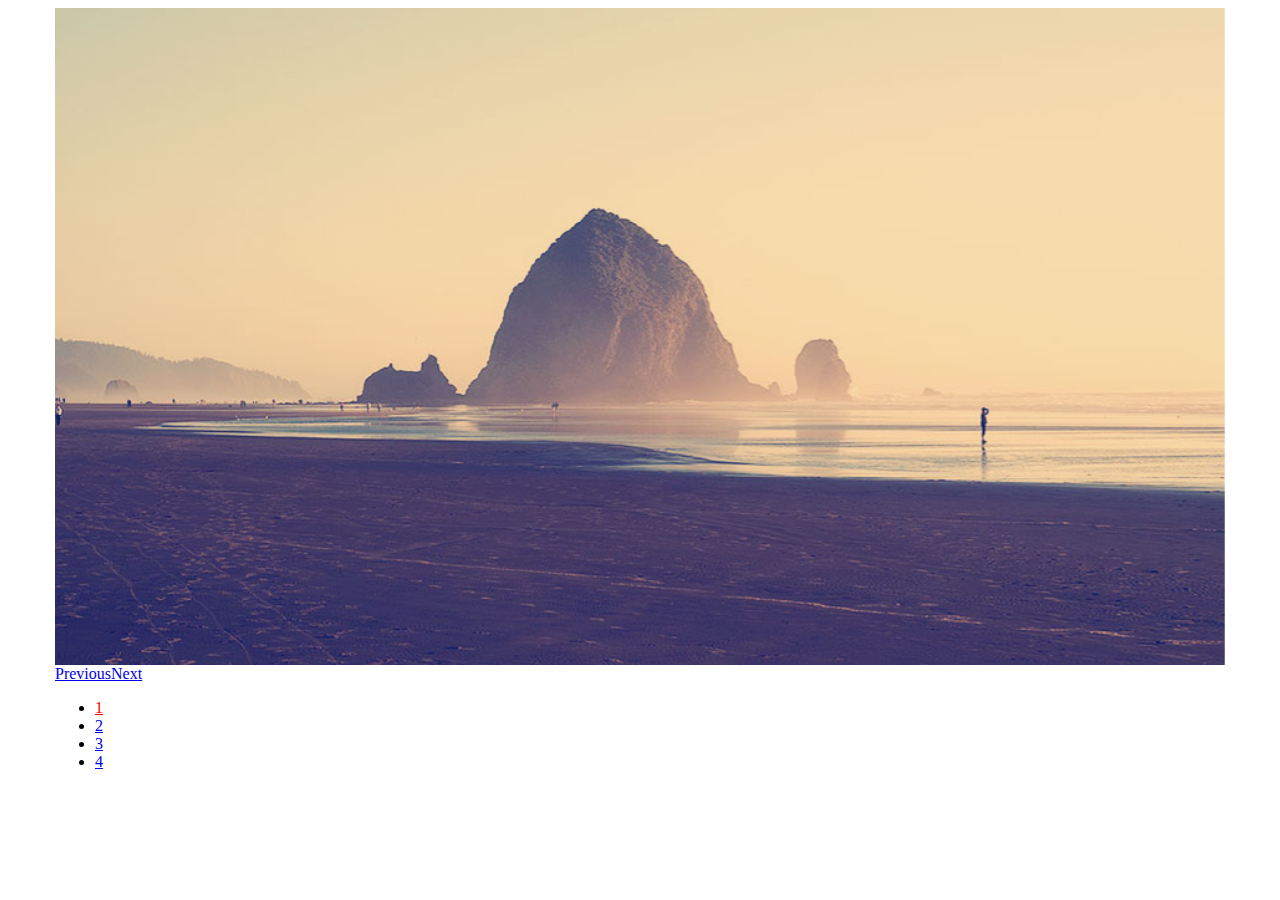
<file: assets/Slides-SlidesJS-3/examples/basic-fade/index.html>
<!doctype html>
<html>
<head>
  <meta charset="utf-8">
  <title>SlidesJS Basic Code Example</title>
  <meta name="description" content="SlidesJS is a simple slideshow plugin for jQuery. Packed with a useful set of features to help novice and advanced developers alike create elegant and user-friendly slideshows.">
  <meta name="author" content="Nathan Searles">

  <!-- SlidesJS Required (if responsive): Sets the page width to the device width. -->
  <meta name="viewport" content="width=device-width">
  <!-- End SlidesJS Required -->

  <!-- SlidesJS Required: These styles are required if you'd like a responsive slideshow -->
  <style>
    /* Prevent the slideshow from flashing on load */
    #slides {
      display: none
    }

    /* Center the slideshow */
    .container {
      margin: 0 auto
    }

    /* Show active item in the pagination */
    .slidesjs-pagination .active {
      color:red;
    }

    /* Media quires for a responsive layout */

    /* For tablets & smart phones */
    @media (max-width: 767px) {
      body {
        padding-left: 10px;
        padding-right: 10px;
      }
      .container {
        width: auto
      }
    }

    /* For smartphones */
    @media (max-width: 480px) {
      .container {
        width: auto
      }
    }

    /* For smaller displays like laptops */
    @media (min-width: 768px) and (max-width: 979px) {
      .container {
        width: 724px
      }
    }

    /* For larger displays */
    @media (min-width: 1200px) {
      .container {
        width: 1170px
      }
    }
  </style>
  <!-- SlidesJS Required: -->
</head>
<body>

  <!-- SlidesJS Required: Start Slides -->
  <!-- The container is used to define the width of the slideshow -->
  <div class="container">
    <div id="slides">
      <img src="img/example-slide-1.jpg" alt="Photo by: Missy S Link: http://www.flickr.com/photos/listenmissy/5087404401/">
      <img src="img/example-slide-2.jpg" alt="Photo by: Daniel Parks Link: http://www.flickr.com/photos/parksdh/5227623068/">
      <img src="img/example-slide-3.jpg" alt="Photo by: Mike Ranweiler Link: http://www.flickr.com/photos/27874907@N04/4833059991/">
      <img src="img/example-slide-4.jpg" alt="Photo by: Stuart SeegerLink: http://www.flickr.com/photos/stuseeger/97577796/">
    </div>
  </div>
  <!-- End SlidesJS Required: Start Slides -->

  <!-- SlidesJS Required: Link to jQuery -->
  <script src="http://code.jquery.com/jquery-1.9.1.min.js"></script>
  <!-- End SlidesJS Required -->

  <!-- SlidesJS Required: Link to jquery.slides.js -->
  <script src="js/jquery.slides.min.js"></script>
  <!-- End SlidesJS Required -->

  <!-- SlidesJS Required: Initialize SlidesJS with a jQuery doc ready -->
  <script>
    $(function() {
      $('#slides').slidesjs({
        width: 940,
        height: 528,
        navigation: {
          effect: "fade"
        },
        pagination: {
          effect: "fade"
        },
        effect: {
          fade: {
            speed: 400
          }
        }
      });
    });
  </script>
  <!-- End SlidesJS Required -->
</body>
</html>
</file>
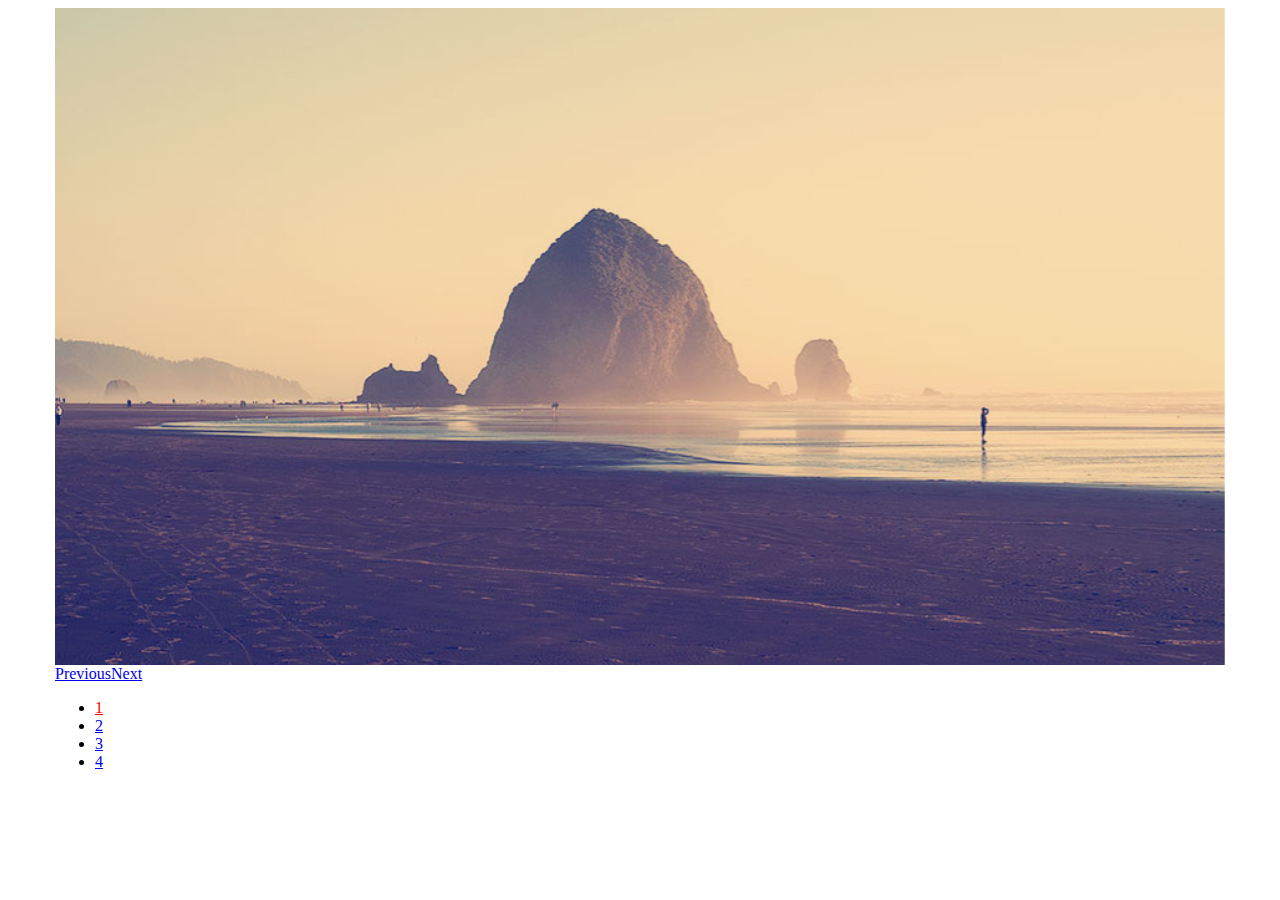
<file: assets/Slides-SlidesJS-3/examples/basic-slide/index.html>
<!doctype html>
<html>
<head>
  <meta charset="utf-8">
  <title>SlidesJS Basic Code Example</title>
  <meta name="description" content="SlidesJS is a simple slideshow plugin for jQuery. Packed with a useful set of features to help novice and advanced developers alike create elegant and user-friendly slideshows.">
  <meta name="author" content="Nathan Searles">

  <!-- SlidesJS Required (if responsive): Sets the page width to the device width. -->
  <meta name="viewport" content="width=device-width">
  <!-- End SlidesJS Required -->

  <!-- SlidesJS Required: These styles are required if you'd like a responsive slideshow -->
  <style>
    /* Prevent the slideshow from flashing on load */
    #slides {
      display: none
    }

    /* Center the slideshow */
    .container {
      margin: 0 auto
    }

    /* Show active item in the pagination */
    .slidesjs-pagination .active {
      color:red;
    }

    /* Media quires for a responsive layout */

    /* For tablets & smart phones */
    @media (max-width: 767px) {
      body {
        padding-left: 10px;
        padding-right: 10px;
      }
      .container {
        width: auto
      }
    }

    /* For smartphones */
    @media (max-width: 480px) {
      .container {
        width: auto
      }
    }

    /* For smaller displays like laptops */
    @media (min-width: 768px) and (max-width: 979px) {
      .container {
        width: 724px
      }
    }

    /* For larger displays */
    @media (min-width: 1200px) {
      .container {
        width: 1170px
      }
    }
  </style>
  <!-- SlidesJS Required: -->
</head>
<body>

  <!-- SlidesJS Required: Start Slides -->
  <!-- The container is used to define the width of the slideshow -->
  <div class="container">
    <div id="slides">
      <img src="img/example-slide-1.jpg" alt="Photo by: Missy S Link: http://www.flickr.com/photos/listenmissy/5087404401/">
      <img src="img/example-slide-2.jpg" alt="Photo by: Daniel Parks Link: http://www.flickr.com/photos/parksdh/5227623068/">
      <img src="img/example-slide-3.jpg" alt="Photo by: Mike Ranweiler Link: http://www.flickr.com/photos/27874907@N04/4833059991/">
      <img src="img/example-slide-4.jpg" alt="Photo by: Stuart SeegerLink: http://www.flickr.com/photos/stuseeger/97577796/">
    </div>
  </div>
  <!-- End SlidesJS Required: Start Slides -->

  <!-- SlidesJS Required: Link to jQuery -->
  <script src="http://code.jquery.com/jquery-1.9.1.min.js"></script>
  <!-- End SlidesJS Required -->

  <!-- SlidesJS Required: Link to jquery.slides.js -->
  <script src="js/jquery.slides.min.js"></script>
  <!-- End SlidesJS Required -->

  <!-- SlidesJS Required: Initialize SlidesJS with a jQuery doc ready -->
  <script>
    $(function() {
      $('#slides').slidesjs({
        width: 940,
        height: 528
      });
    });
  </script>
  <!-- End SlidesJS Required -->
</body>
</html>
</file>
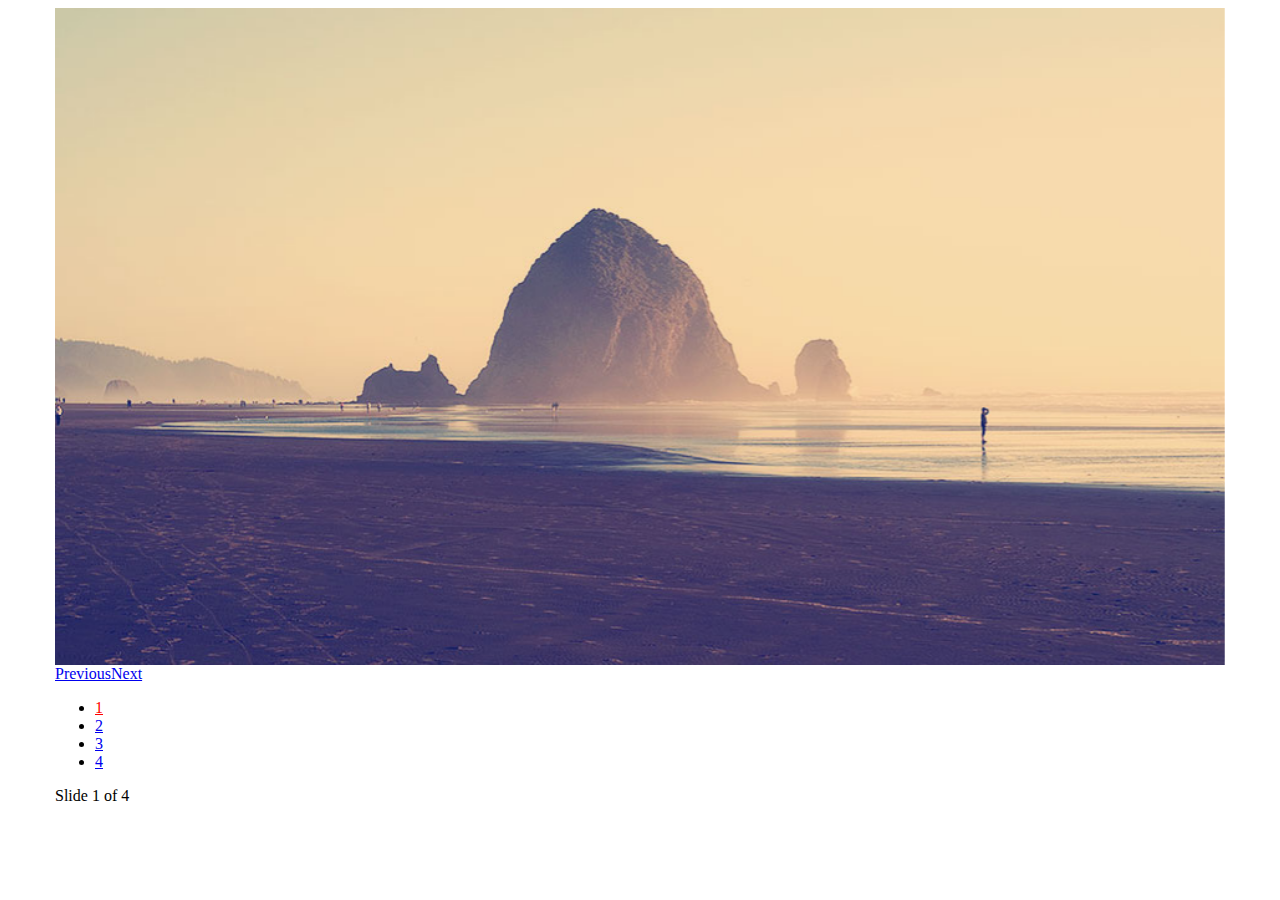
<file: assets/Slides-SlidesJS-3/examples/callbacks/index.html>
<!doctype html>
<html>
<head>
  <meta charset="utf-8">
  <title>SlidesJS Basic Code Example</title>
  <meta name="description" content="SlidesJS is a simple slideshow plugin for jQuery. Packed with a useful set of features to help novice and advanced developers alike create elegant and user-friendly slideshows.">
  <meta name="author" content="Nathan Searles">

  <!-- SlidesJS Required (if responsive): Sets the page width to the device width. -->
  <meta name="viewport" content="width=device-width">
  <!-- End SlidesJS Required -->

  <!-- SlidesJS Required: These styles are required if you'd like a responsive slideshow -->
  <style>
    /* Prevent the slideshow from flashing on load */
    #slides {
      display: none
    }

    /* Center the slideshow */
    .container {
      margin: 0 auto
    }

    /* Show active item in the pagination */
    .slidesjs-pagination .active {
      color:red;
    }

    /* Media quires for a responsive layout */

    /* For tablets & smart phones */
    @media (max-width: 767px) {
      body {
        padding-left: 10px;
        padding-right: 10px;
      }
      .container {
        width: auto
      }
    }

    /* For smartphones */
    @media (max-width: 480px) {
      .container {
        width: auto
      }
    }

    /* For smaller displays like laptops */
    @media (min-width: 768px) and (max-width: 979px) {
      .container {
        width: 724px
      }
    }

    /* For larger displays */
    @media (min-width: 1200px) {
      .container {
        width: 1170px
      }
    }
  </style>
  <!-- SlidesJS Required: -->
</head>
<body>

  <!-- SlidesJS Required: Start Slides -->
  <!-- The container is used to define the width of the slideshow -->
  <div class="container">
    <div id="slides">
      <img src="img/example-slide-1.jpg" alt="Photo by: Missy S Link: http://www.flickr.com/photos/listenmissy/5087404401/">
      <img src="img/example-slide-2.jpg" alt="Photo by: Daniel Parks Link: http://www.flickr.com/photos/parksdh/5227623068/">
      <img src="img/example-slide-3.jpg" alt="Photo by: Mike Ranweiler Link: http://www.flickr.com/photos/27874907@N04/4833059991/">
      <img src="img/example-slide-4.jpg" alt="Photo by: Stuart SeegerLink: http://www.flickr.com/photos/stuseeger/97577796/">
    </div>
    <div id="slidesjs-log">Slide <span class="slidesjs-slide-number">1</span> of 4</div>
  </div>
  <!-- End SlidesJS Required: Start Slides -->

  <!-- SlidesJS Required: Link to jQuery -->
  <script src="http://code.jquery.com/jquery-1.9.1.min.js"></script>
  <!-- End SlidesJS Required -->

  <!-- SlidesJS Required: Link to jquery.slides.js -->
  <script src="js/jquery.slides.min.js"></script>
  <!-- End SlidesJS Required -->

  <!-- SlidesJS Required: Initialize SlidesJS with a jQuery doc ready -->
  <script>
    $(function() {
      $('#slides').slidesjs({
        width: 940,
        height: 528,
        callback: {
          loaded: function(number) {
            // Use your browser console to view log
            console.log('SlidesJS: Loaded with slide #' + number);

            // Show start slide in log
            $('#slidesjs-log .slidesjs-slide-number').text(number);
          },
          start: function(number) {
            // Use your browser console to view log
            console.log('SlidesJS: Start Animation on slide #' + number);
          },
          complete: function(number) {
            // Use your browser console to view log
            console.log('SlidesJS: Animation Complete. Current slide is #' + number);

            // Change slide number on animation complete
            $('#slidesjs-log .slidesjs-slide-number').text(number);
          }
        }
      });
    });
  </script>
  <!-- End SlidesJS Required -->
</body>
</html>
</file>
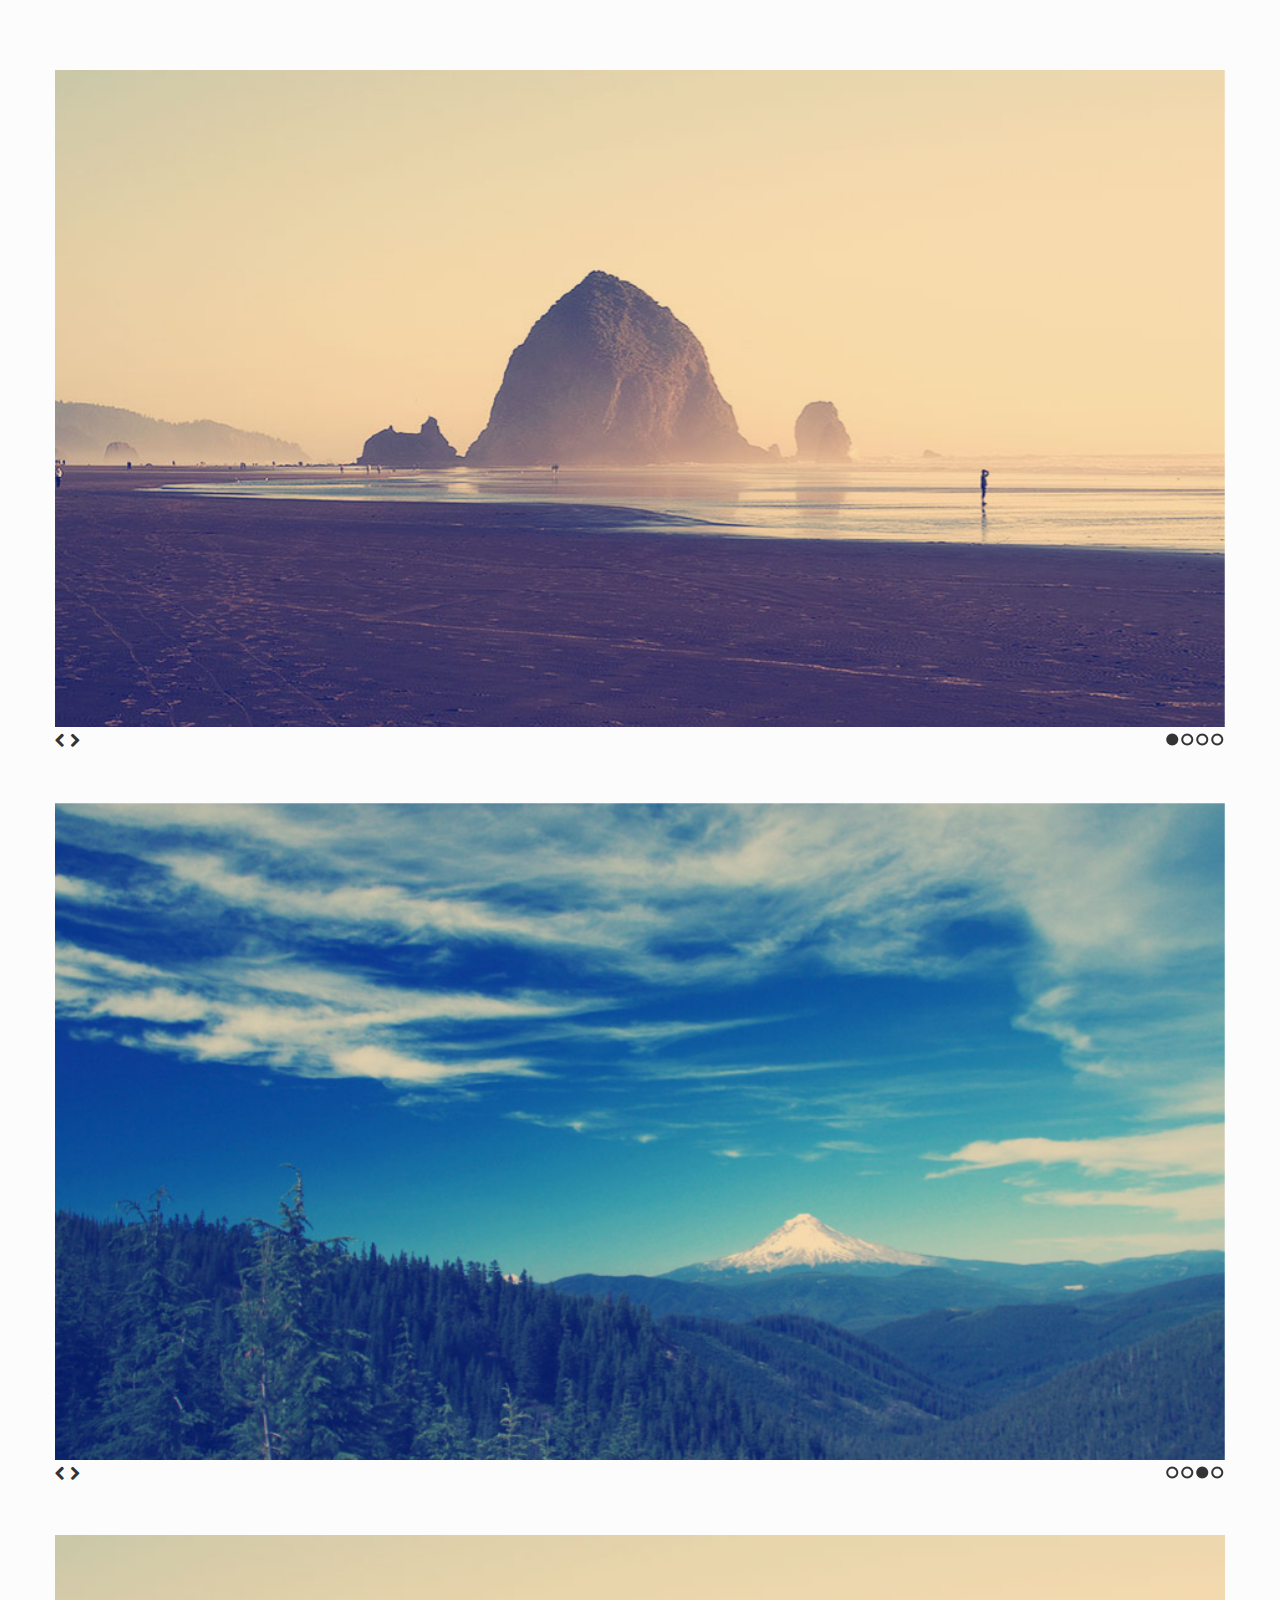
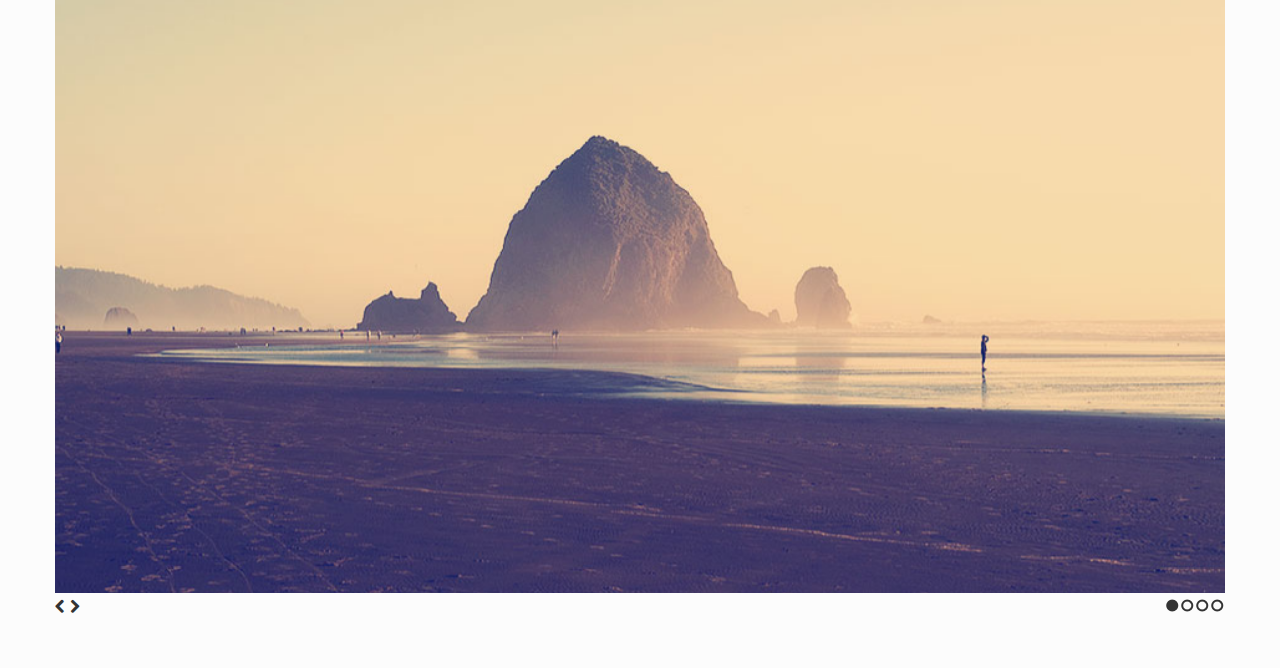
<file: assets/Slides-SlidesJS-3/examples/multiple/index.html>
<!doctype html>
<html>
<head>
  <meta charset="utf-8">
  <title>SlidesJS Standard Code Example</title>
  <meta name="description" content="SlidesJS is a simple slideshow plugin for jQuery. Packed with a useful set of features to help novice and advanced developers alike create elegant and user-friendly slideshows.">
  <meta name="author" content="Nathan Searles">

  <!-- SlidesJS Required (if responsive): Sets the page width to the device width. -->
  <meta name="viewport" content="width=device-width">
  <!-- End SlidesJS Required -->

  <!-- CSS for slidesjs.com example -->
  <link rel="stylesheet" href="css/example.css">
  <link rel="stylesheet" href="css/font-awesome.min.css">
  <!-- End CSS for slidesjs.com example -->

  <!-- SlidesJS Optional: If you'd like to use this design -->
  <style>
    body {
      -webkit-font-smoothing: antialiased;
      font: normal 15px/1.5 "Helvetica Neue", Helvetica, Arial, sans-serif;
      color: #232525;
      padding-top:70px;
    }

    #slides,
    #slides2,
    #slides3 {
      display: none;
      margin-bottom:50px;
    }

    .slidesjs-navigation {
      margin-top:3px;
    }

    .slidesjs-previous {
      margin-right: 5px;
      float: left;
    }

    .slidesjs-next {
      margin-right: 5px;
      float: left;
    }

    .slidesjs-pagination {
      margin: 6px 0 0;
      float: right;
      list-style: none;
    }

    .slidesjs-pagination li {
      float: left;
      margin: 0 1px;
    }

    .slidesjs-pagination li a {
      display: block;
      width: 13px;
      height: 0;
      padding-top: 13px;
      background-image: url(img/pagination.png);
      background-position: 0 0;
      float: left;
      overflow: hidden;
    }

    .slidesjs-pagination li a.active,
    .slidesjs-pagination li a:hover.active {
      background-position: 0 -13px
    }

    .slidesjs-pagination li a:hover {
      background-position: 0 -26px
    }

    a:link,
    a:visited {
      color: #333
    }

    a:hover,
    a:active {
      color: #9e2020
    }

    .navbar {
      overflow: hidden
    }
  </style>
  <!-- End SlidesJS Optional-->

  <!-- SlidesJS Required: These styles are required if you'd like a responsive slideshow -->
  <style>
    #slides {
      display: none
    }

    .container {
      margin: 0 auto
    }

    /* For tablets & smart phones */
    @media (max-width: 767px) {
      body {
        padding-left: 20px;
        padding-right: 20px;
      }
      .container {
        width: auto
      }
    }

    /* For smartphones */
    @media (max-width: 480px) {
      .container {
        width: auto
      }
    }

    /* For smaller displays like laptops */
    @media (min-width: 768px) and (max-width: 979px) {
      .container {
        width: 724px
      }
    }

    /* For larger displays */
    @media (min-width: 1200px) {
      .container {
        width: 1170px
      }
    }
  </style>
  <!-- SlidesJS Required: -->
</head>
<body>
  <!-- SlidesJS Required: Start Slides -->
  <!-- The container is used to define the width of the slideshow -->
  <div class="container">
    <div id="slides">
      <img src="img/example-slide-1.jpg" alt="Photo by: Missy S Link: http://www.flickr.com/photos/listenmissy/5087404401/">
      <img src="img/example-slide-2.jpg" alt="Photo by: Daniel Parks Link: http://www.flickr.com/photos/parksdh/5227623068/">
      <img src="img/example-slide-3.jpg" alt="Photo by: Mike Ranweiler Link: http://www.flickr.com/photos/27874907@N04/4833059991/">
      <img src="img/example-slide-4.jpg" alt="Photo by: Stuart SeegerLink: http://www.flickr.com/photos/stuseeger/97577796/">
      <a href="#" class="slidesjs-previous slidesjs-navigation"><i class="icon-chevron-left"></i></a>
      <a href="#" class="slidesjs-next slidesjs-navigation"><i class="icon-chevron-right"></i></a>
    </div>

    <div id="slides2">
      <img src="img/example-slide-1.jpg" alt="Photo by: Missy S Link: http://www.flickr.com/photos/listenmissy/5087404401/">
      <img src="img/example-slide-2.jpg" alt="Photo by: Daniel Parks Link: http://www.flickr.com/photos/parksdh/5227623068/">
      <img src="img/example-slide-3.jpg" alt="Photo by: Mike Ranweiler Link: http://www.flickr.com/photos/27874907@N04/4833059991/">
      <img src="img/example-slide-4.jpg" alt="Photo by: Stuart SeegerLink: http://www.flickr.com/photos/stuseeger/97577796/">
      <a href="#" class="slidesjs-previous slidesjs-navigation"><i class="icon-chevron-left"></i></a>
      <a href="#" class="slidesjs-next slidesjs-navigation"><i class="icon-chevron-right"></i></a>
    </div>

    <div id="slides3">
      <img src="img/example-slide-1.jpg" alt="Photo by: Missy S Link: http://www.flickr.com/photos/listenmissy/5087404401/">
      <img src="img/example-slide-2.jpg" alt="Photo by: Daniel Parks Link: http://www.flickr.com/photos/parksdh/5227623068/">
      <img src="img/example-slide-3.jpg" alt="Photo by: Mike Ranweiler Link: http://www.flickr.com/photos/27874907@N04/4833059991/">
      <img src="img/example-slide-4.jpg" alt="Photo by: Stuart SeegerLink: http://www.flickr.com/photos/stuseeger/97577796/">
      <a href="#" class="slidesjs-previous slidesjs-navigation"><i class="icon-chevron-left"></i></a>
      <a href="#" class="slidesjs-next slidesjs-navigation"><i class="icon-chevron-right"></i></a>
    </div>
  </div>
  <!-- End SlidesJS Required: Start Slides -->

  <!-- SlidesJS Required: Link to jQuery -->
  <script src="http://code.jquery.com/jquery-1.9.1.min.js"></script>
  <!-- End SlidesJS Required -->

  <!-- SlidesJS Required: Link to jquery.slides.js -->
  <script src="js/jquery.slides.min.js"></script>
  <!-- End SlidesJS Required -->

  <!-- SlidesJS Required: Initialize SlidesJS with a jQuery doc ready -->
  <script>
    $(function() {
      $('#slides').slidesjs({
        width: 940,
        height: 528,
        navigation: false
      });

      /*
        To have multiple slideshows on the same page
        they just need to have separate IDs
      */
      $('#slides2').slidesjs({
        width: 940,
        height: 528,
        navigation: false,
        start: 3,
        play: {
          auto: true
        }
      });

      $('#slides3').slidesjs({
        width: 940,
        height: 528,
        navigation: false
      });
    });
  </script>
  <!-- End SlidesJS Required -->
</body>
</html>
</file>
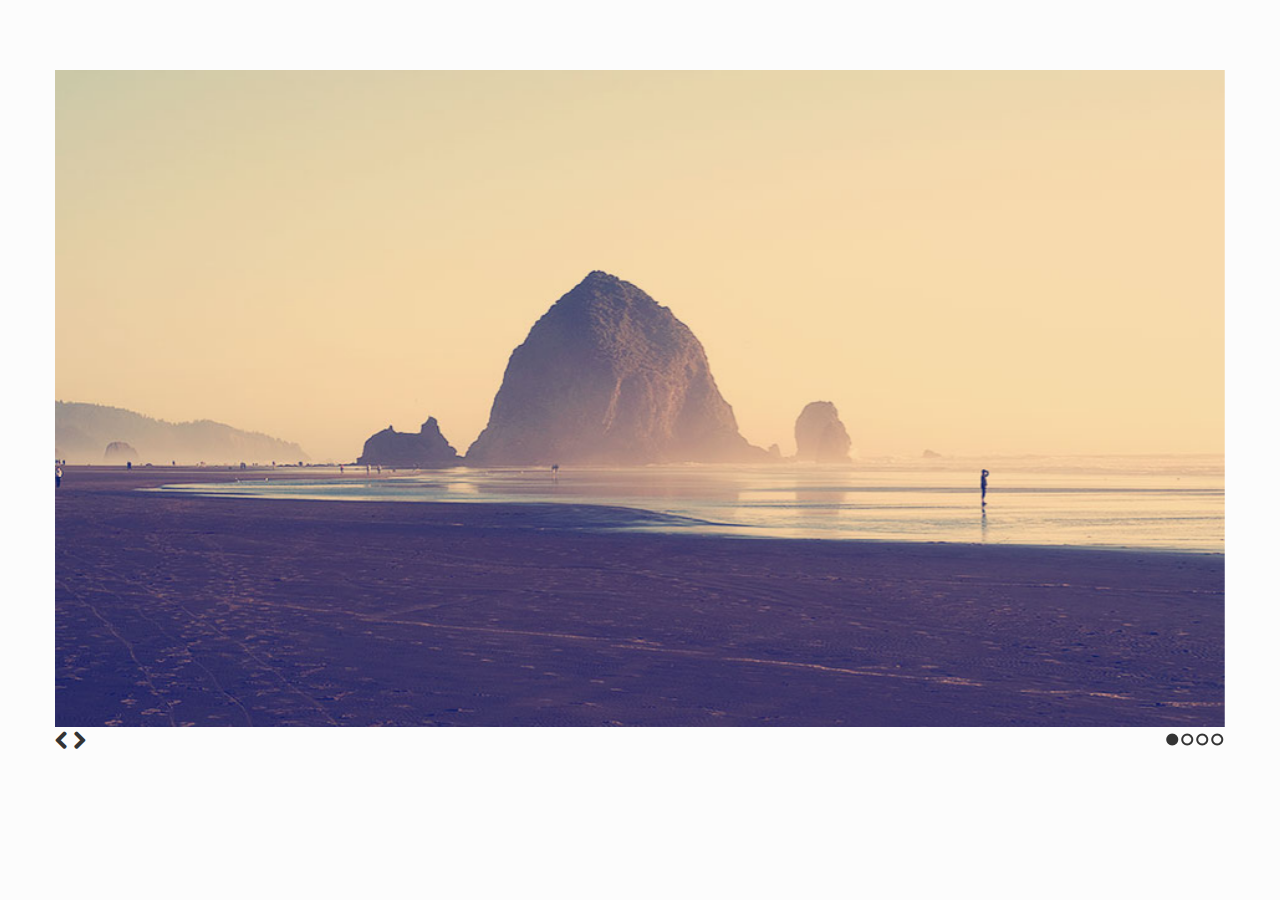
<file: assets/Slides-SlidesJS-3/examples/standard/index.html>
<!doctype html>
<html>
<head>
  <meta charset="utf-8">
  <title>SlidesJS Standard Code Example</title>
  <meta name="description" content="SlidesJS is a simple slideshow plugin for jQuery. Packed with a useful set of features to help novice and advanced developers alike create elegant and user-friendly slideshows.">
  <meta name="author" content="Nathan Searles">

  <!-- SlidesJS Required (if responsive): Sets the page width to the device width. -->
  <meta name="viewport" content="width=device-width">
  <!-- End SlidesJS Required -->

  <!-- CSS for slidesjs.com example -->
  <link rel="stylesheet" href="css/example.css">
  <link rel="stylesheet" href="css/font-awesome.min.css">
  <!-- End CSS for slidesjs.com example -->

  <!-- SlidesJS Optional: If you'd like to use this design -->
  <style>
    body {
      -webkit-font-smoothing: antialiased;
      font: normal 15px/1.5 "Helvetica Neue", Helvetica, Arial, sans-serif;
      color: #232525;
      padding-top:70px;
    }

    #slides {
      display: none
    }

    #slides .slidesjs-navigation {
      margin-top:3px;
    }

    #slides .slidesjs-previous {
      margin-right: 5px;
      float: left;
    }

    #slides .slidesjs-next {
      margin-right: 5px;
      float: left;
    }

    .slidesjs-pagination {
      margin: 6px 0 0;
      float: right;
      list-style: none;
    }

    .slidesjs-pagination li {
      float: left;
      margin: 0 1px;
    }

    .slidesjs-pagination li a {
      display: block;
      width: 13px;
      height: 0;
      padding-top: 13px;
      background-image: url(img/pagination.png);
      background-position: 0 0;
      float: left;
      overflow: hidden;
    }

    .slidesjs-pagination li a.active,
    .slidesjs-pagination li a:hover.active {
      background-position: 0 -13px
    }

    .slidesjs-pagination li a:hover {
      background-position: 0 -26px
    }

    #slides a:link,
    #slides a:visited {
      color: #333
    }

    #slides a:hover,
    #slides a:active {
      color: #9e2020
    }

    .navbar {
      overflow: hidden
    }
  </style>
  <!-- End SlidesJS Optional-->

  <!-- SlidesJS Required: These styles are required if you'd like a responsive slideshow -->
  <style>
    #slides {
      display: none
    }

    .container {
      margin: 0 auto
    }

    /* For tablets & smart phones */
    @media (max-width: 767px) {
      body {
        padding-left: 20px;
        padding-right: 20px;
      }
      .container {
        width: auto
      }
    }

    /* For smartphones */
    @media (max-width: 480px) {
      .container {
        width: auto
      }
    }

    /* For smaller displays like laptops */
    @media (min-width: 768px) and (max-width: 979px) {
      .container {
        width: 724px
      }
    }

    /* For larger displays */
    @media (min-width: 1200px) {
      .container {
        width: 1170px
      }
    }
  </style>
  <!-- SlidesJS Required: -->
</head>
<body>

  <!-- SlidesJS Required: Start Slides -->
  <!-- The container is used to define the width of the slideshow -->
  <div class="container">
    <div id="slides">
      <img src="img/example-slide-1.jpg" alt="Photo by: Missy S Link: http://www.flickr.com/photos/listenmissy/5087404401/">
      <img src="img/example-slide-2.jpg" alt="Photo by: Daniel Parks Link: http://www.flickr.com/photos/parksdh/5227623068/">
      <img src="img/example-slide-3.jpg" alt="Photo by: Mike Ranweiler Link: http://www.flickr.com/photos/27874907@N04/4833059991/">
      <img src="img/example-slide-4.jpg" alt="Photo by: Stuart SeegerLink: http://www.flickr.com/photos/stuseeger/97577796/">
      <a href="#" class="slidesjs-previous slidesjs-navigation"><i class="icon-chevron-left icon-large"></i></a>
      <a href="#" class="slidesjs-next slidesjs-navigation"><i class="icon-chevron-right icon-large"></i></a>
    </div>
  </div>
  <!-- End SlidesJS Required: Start Slides -->

  <!-- SlidesJS Required: Link to jQuery -->
  <script src="http://code.jquery.com/jquery-1.9.1.min.js"></script>
  <!-- End SlidesJS Required -->

  <!-- SlidesJS Required: Link to jquery.slides.js -->
  <script src="js/jquery.slides.min.js"></script>
  <!-- End SlidesJS Required -->

  <!-- SlidesJS Required: Initialize SlidesJS with a jQuery doc ready -->
  <script>
    $(function() {
      $('#slides').slidesjs({
        width: 940,
        height: 528,
        navigation: false
      });
    });
  </script>
  <!-- End SlidesJS Required -->
</body>
</html>
</file>
<file: assets/Slides-SlidesJS-3/examples/multiple/css/example.css>
/*!
 * Bootstrap v2.2.2
 *
 * Copyright 2012 Twitter, Inc
 * Licensed under the Apache License v2.0
 * http://www.apache.org/licenses/LICENSE-2.0
 *
 * Designed and built with all the love in the world @twitter by @mdo and @fat.
 */
.clearfix {
  *zoom: 1;
}
.clearfix:before,
.clearfix:after {
  display: table;
  content: "";
  line-height: 0;
}
.clearfix:after {
  clear: both;
}
.hide-text {
  font: 0/0 a;
  color: transparent;
  text-shadow: none;
  background-color: transparent;
  border: 0;
}
.input-block-level {
  display: block;
  width: 100%;
  min-height: 30px;
  -webkit-box-sizing: border-box;
  -moz-box-sizing: border-box;
  box-sizing: border-box;
}
article,
aside,
details,
figcaption,
figure,
footer,
header,
hgroup,
nav,
section {
  display: block;
}
audio,
canvas,
video {
  display: inline-block;
  *display: inline;
  *zoom: 1;
}
audio:not([controls]) {
  display: none;
}
html {
  font-size: 100%;
  -webkit-text-size-adjust: 100%;
  -ms-text-size-adjust: 100%;
}
a:focus {
  outline: thin dotted #333;
  outline: 5px auto -webkit-focus-ring-color;
  outline-offset: -2px;
}
a:hover,
a:active {
  outline: 0;
}
sub,
sup {
  position: relative;
  font-size: 75%;
  line-height: 0;
  vertical-align: baseline;
}
sup {
  top: -0.5em;
}
sub {
  bottom: -0.25em;
}
img {
  /* Responsive images (ensure images don't scale beyond their parents) */

  max-width: 100%;
  /* Part 1: Set a maxium relative to the parent */

  width: auto\9;
  /* IE7-8 need help adjusting responsive images */

  height: auto;
  /* Part 2: Scale the height according to the width, otherwise you get stretching */

  vertical-align: middle;
  border: 0;
  -ms-interpolation-mode: bicubic;
}
#map_canvas img,
.google-maps img {
  max-width: none;
}
button,
input,
select,
textarea {
  margin: 0;
  font-size: 100%;
  vertical-align: middle;
}
button,
input {
  *overflow: visible;
  line-height: normal;
}
button::-moz-focus-inner,
input::-moz-focus-inner {
  padding: 0;
  border: 0;
}
button,
html input[type="button"],
input[type="reset"],
input[type="submit"] {
  -webkit-appearance: button;
  cursor: pointer;
}
label,
select,
button,
input[type="button"],
input[type="reset"],
input[type="submit"],
input[type="radio"],
input[type="checkbox"] {
  cursor: pointer;
}
input[type="search"] {
  -webkit-box-sizing: content-box;
  -moz-box-sizing: content-box;
  box-sizing: content-box;
  -webkit-appearance: textfield;
}
input[type="search"]::-webkit-search-decoration,
input[type="search"]::-webkit-search-cancel-button {
  -webkit-appearance: none;
}
textarea {
  overflow: auto;
  vertical-align: top;
}
@media print {
  * {
    text-shadow: none !important;
    color: #000 !important;
    background: transparent !important;
    box-shadow: none !important;
  }
  a,
  a:visited {
    text-decoration: underline;
  }
  a[href]:after {
    content: " (" attr(href) ")";
  }
  abbr[title]:after {
    content: " (" attr(title) ")";
  }
  .ir a:after,
  a[href^="javascript:"]:after,
  a[href^="#"]:after {
    content: "";
  }
  pre,
  blockquote {
    border: 1px solid #999;
    page-break-inside: avoid;
  }
  thead {
    display: table-header-group;
  }
  tr,
  img {
    page-break-inside: avoid;
  }
  img {
    max-width: 100% !important;
  }
  @page  {
    margin: 0.5cm;
  }
  p,
  h2,
  h3 {
    orphans: 3;
    widows: 3;
  }
  h2,
  h3 {
    page-break-after: avoid;
  }
}
body {
  margin: 0;
  font-family: "Helvetica Neue", Helvetica, Arial, sans-serif;
  font-size: 14px;
  line-height: 20px;
  color: #333333;
  background-color: #ffffff;
}
/*a {
  color: #0088cc;
  text-decoration: none;
}
a:hover {
  color: #005580;
  text-decoration: underline;
}*/
.img-rounded {
  -webkit-border-radius: 6px;
  -moz-border-radius: 6px;
  border-radius: 6px;
}
.img-polaroid {
  padding: 4px;
  background-color: #fff;
  border: 1px solid #ccc;
  border: 1px solid rgba(0, 0, 0, 0.2);
  -webkit-box-shadow: 0 1px 3px rgba(0, 0, 0, 0.1);
  -moz-box-shadow: 0 1px 3px rgba(0, 0, 0, 0.1);
  box-shadow: 0 1px 3px rgba(0, 0, 0, 0.1);
}
.img-circle {
  -webkit-border-radius: 500px;
  -moz-border-radius: 500px;
  border-radius: 500px;
}
.row {
  margin-left: -20px;
  *zoom: 1;
}
.row:before,
.row:after {
  display: table;
  content: "";
  line-height: 0;
}
.row:after {
  clear: both;
}
[class*="span"] {
  float: left;
  min-height: 1px;
  margin-left: 20px;
}
.container,
.navbar-static-top .container,
.navbar-fixed-top .container,
.navbar-fixed-bottom .container {
  width: 940px;
}
.span12 {
  width: 940px;
}
.span11 {
  width: 860px;
}
.span10 {
  width: 780px;
}
.span9 {
  width: 700px;
}
.span8 {
  width: 620px;
}
.span7 {
  width: 540px;
}
.span6 {
  width: 460px;
}
.span5 {
  width: 380px;
}
.span4 {
  width: 300px;
}
.span3 {
  width: 220px;
}
.span2 {
  width: 140px;
}
.span1 {
  width: 60px;
}
.offset12 {
  margin-left: 980px;
}
.offset11 {
  margin-left: 900px;
}
.offset10 {
  margin-left: 820px;
}
.offset9 {
  margin-left: 740px;
}
.offset8 {
  margin-left: 660px;
}
.offset7 {
  margin-left: 580px;
}
.offset6 {
  margin-left: 500px;
}
.offset5 {
  margin-left: 420px;
}
.offset4 {
  margin-left: 340px;
}
.offset3 {
  margin-left: 260px;
}
.offset2 {
  margin-left: 180px;
}
.offset1 {
  margin-left: 100px;
}
.row-fluid {
  width: 100%;
  *zoom: 1;
}
.row-fluid:before,
.row-fluid:after {
  display: table;
  content: "";
  line-height: 0;
}
.row-fluid:after {
  clear: both;
}
.row-fluid [class*="span"] {
  display: block;
  width: 100%;
  min-height: 30px;
  -webkit-box-sizing: border-box;
  -moz-box-sizing: border-box;
  box-sizing: border-box;
  float: left;
  margin-left: 2.127659574468085%;
  *margin-left: 2.074468085106383%;
}
.row-fluid [class*="span"]:first-child {
  margin-left: 0;
}
.row-fluid .controls-row [class*="span"] + [class*="span"] {
  margin-left: 2.127659574468085%;
}
.row-fluid .span12 {
  width: 100%;
  *width: 99.94680851063829%;
}
.row-fluid .span11 {
  width: 91.48936170212765%;
  *width: 91.43617021276594%;
}
.row-fluid .span10 {
  width: 82.97872340425532%;
  *width: 82.92553191489361%;
}
.row-fluid .span9 {
  width: 74.46808510638297%;
  *width: 74.41489361702126%;
}
.row-fluid .span8 {
  width: 65.95744680851064%;
  *width: 65.90425531914893%;
}
.row-fluid .span7 {
  width: 57.44680851063829%;
  *width: 57.39361702127659%;
}
.row-fluid .span6 {
  width: 48.93617021276595%;
  *width: 48.88297872340425%;
}
.row-fluid .span5 {
  width: 40.42553191489362%;
  *width: 40.37234042553192%;
}
.row-fluid .span4 {
  width: 31.914893617021278%;
  *width: 31.861702127659576%;
}
.row-fluid .span3 {
  width: 23.404255319148934%;
  *width: 23.351063829787233%;
}
.row-fluid .span2 {
  width: 14.893617021276595%;
  *width: 14.840425531914894%;
}
.row-fluid .span1 {
  width: 6.382978723404255%;
  *width: 6.329787234042553%;
}
.row-fluid .offset12 {
  margin-left: 104.25531914893617%;
  *margin-left: 104.14893617021275%;
}
.row-fluid .offset12:first-child {
  margin-left: 102.12765957446808%;
  *margin-left: 102.02127659574467%;
}
.row-fluid .offset11 {
  margin-left: 95.74468085106382%;
  *margin-left: 95.6382978723404%;
}
.row-fluid .offset11:first-child {
  margin-left: 93.61702127659574%;
  *margin-left: 93.51063829787232%;
}
.row-fluid .offset10 {
  margin-left: 87.23404255319149%;
  *margin-left: 87.12765957446807%;
}
.row-fluid .offset10:first-child {
  margin-left: 85.1063829787234%;
  *margin-left: 84.99999999999999%;
}
.row-fluid .offset9 {
  margin-left: 78.72340425531914%;
  *margin-left: 78.61702127659572%;
}
.row-fluid .offset9:first-child {
  margin-left: 76.59574468085106%;
  *margin-left: 76.48936170212764%;
}
.row-fluid .offset8 {
  margin-left: 70.2127659574468%;
  *margin-left: 70.10638297872339%;
}
.row-fluid .offset8:first-child {
  margin-left: 68.08510638297872%;
  *margin-left: 67.9787234042553%;
}
.row-fluid .offset7 {
  margin-left: 61.70212765957446%;
  *margin-left: 61.59574468085106%;
}
.row-fluid .offset7:first-child {
  margin-left: 59.574468085106375%;
  *margin-left: 59.46808510638297%;
}
.row-fluid .offset6 {
  margin-left: 53.191489361702125%;
  *margin-left: 53.085106382978715%;
}
.row-fluid .offset6:first-child {
  margin-left: 51.063829787234035%;
  *margin-left: 50.95744680851063%;
}
.row-fluid .offset5 {
  margin-left: 44.68085106382979%;
  *margin-left: 44.57446808510638%;
}
.row-fluid .offset5:first-child {
  margin-left: 42.5531914893617%;
  *margin-left: 42.4468085106383%;
}
.row-fluid .offset4 {
  margin-left: 36.170212765957444%;
  *margin-left: 36.06382978723405%;
}
.row-fluid .offset4:first-child {
  margin-left: 34.04255319148936%;
  *margin-left: 33.93617021276596%;
}
.row-fluid .offset3 {
  margin-left: 27.659574468085104%;
  *margin-left: 27.5531914893617%;
}
.row-fluid .offset3:first-child {
  margin-left: 25.53191489361702%;
  *margin-left: 25.425531914893618%;
}
.row-fluid .offset2 {
  margin-left: 19.148936170212764%;
  *margin-left: 19.04255319148936%;
}
.row-fluid .offset2:first-child {
  margin-left: 17.02127659574468%;
  *margin-left: 16.914893617021278%;
}
.row-fluid .offset1 {
  margin-left: 10.638297872340425%;
  *margin-left: 10.53191489361702%;
}
.row-fluid .offset1:first-child {
  margin-left: 8.51063829787234%;
  *margin-left: 8.404255319148938%;
}
[class*="span"].hide,
.row-fluid [class*="span"].hide {
  display: none;
}
[class*="span"].pull-right,
.row-fluid [class*="span"].pull-right {
  float: right;
}
.container {
  margin-right: auto;
  margin-left: auto;
  *zoom: 1;
}
.container:before,
.container:after {
  display: table;
  content: "";
  line-height: 0;
}
.container:after {
  clear: both;
}
.container-fluid {
  padding-right: 20px;
  padding-left: 20px;
  *zoom: 1;
}
.container-fluid:before,
.container-fluid:after {
  display: table;
  content: "";
  line-height: 0;
}
.container-fluid:after {
  clear: both;
}
.btn {
  display: inline-block;
  *display: inline;
  /* IE7 inline-block hack */

  *zoom: 1;
  padding: 4px 12px;
  margin-bottom: 0;
  font-size: 14px;
  line-height: 20px;
  text-align: center;
  vertical-align: middle;
  cursor: pointer;
  color: #333333;
  text-shadow: 0 1px 1px rgba(255, 255, 255, 0.75);
  background-color: #f5f5f5;
  background-image: -moz-linear-gradient(top, #ffffff, #e6e6e6);
  background-image: -webkit-gradient(linear, 0 0, 0 100%, from(#ffffff), to(#e6e6e6));
  background-image: -webkit-linear-gradient(top, #ffffff, #e6e6e6);
  background-image: -o-linear-gradient(top, #ffffff, #e6e6e6);
  background-image: linear-gradient(to bottom, #ffffff, #e6e6e6);
  background-repeat: repeat-x;
  filter: progid:DXImageTransform.Microsoft.gradient(startColorstr='#ffffffff', endColorstr='#ffe6e6e6', GradientType=0);
  border-color: #e6e6e6 #e6e6e6 #bfbfbf;
  border-color: rgba(0, 0, 0, 0.1) rgba(0, 0, 0, 0.1) rgba(0, 0, 0, 0.25);
  *background-color: #e6e6e6;
  /* Darken IE7 buttons by default so they stand out more given they won't have borders */

  filter: progid:DXImageTransform.Microsoft.gradient(enabled = false);
  border: 1px solid #bbbbbb;
  *border: 0;
  border-bottom-color: #a2a2a2;
  -webkit-border-radius: 4px;
  -moz-border-radius: 4px;
  border-radius: 4px;
  *margin-left: .3em;
  -webkit-box-shadow: inset 0 1px 0 rgba(255,255,255,.2), 0 1px 2px rgba(0,0,0,.05);
  -moz-box-shadow: inset 0 1px 0 rgba(255,255,255,.2), 0 1px 2px rgba(0,0,0,.05);
  box-shadow: inset 0 1px 0 rgba(255,255,255,.2), 0 1px 2px rgba(0,0,0,.05);
}
.btn:hover,
.btn:active,
.btn.active,
.btn.disabled,
.btn[disabled] {
  color: #333333;
  background-color: #e6e6e6;
  *background-color: #d9d9d9;
}
.btn:active,
.btn.active {
  background-color: #cccccc \9;
}
.btn:first-child {
  *margin-left: 0;
}
.btn:hover {
  color: #333333;
  text-decoration: none;
  background-position: 0 -15px;
  -webkit-transition: background-position 0.1s linear;
  -moz-transition: background-position 0.1s linear;
  -o-transition: background-position 0.1s linear;
  transition: background-position 0.1s linear;
}
.btn:focus {
  outline: thin dotted #333;
  outline: 5px auto -webkit-focus-ring-color;
  outline-offset: -2px;
}
.btn.active,
.btn:active {
  background-image: none;
  outline: 0;
  -webkit-box-shadow: inset 0 2px 4px rgba(0,0,0,.15), 0 1px 2px rgba(0,0,0,.05);
  -moz-box-shadow: inset 0 2px 4px rgba(0,0,0,.15), 0 1px 2px rgba(0,0,0,.05);
  box-shadow: inset 0 2px 4px rgba(0,0,0,.15), 0 1px 2px rgba(0,0,0,.05);
}
.btn.disabled,
.btn[disabled] {
  cursor: default;
  background-image: none;
  opacity: 0.65;
  filter: alpha(opacity=65);
  -webkit-box-shadow: none;
  -moz-box-shadow: none;
  box-shadow: none;
}
.btn-large {
  padding: 11px 19px;
  font-size: 17.5px;
  -webkit-border-radius: 6px;
  -moz-border-radius: 6px;
  border-radius: 6px;
}
.btn-large [class^="icon-"],
.btn-large [class*=" icon-"] {
  margin-top: 4px;
}
.btn-small {
  padding: 2px 10px;
  font-size: 11.9px;
  -webkit-border-radius: 3px;
  -moz-border-radius: 3px;
  border-radius: 3px;
}
.btn-small [class^="icon-"],
.btn-small [class*=" icon-"] {
  margin-top: 0;
}
.btn-mini [class^="icon-"],
.btn-mini [class*=" icon-"] {
  margin-top: -1px;
}
.btn-mini {
  padding: 0 6px;
  font-size: 10.5px;
  -webkit-border-radius: 3px;
  -moz-border-radius: 3px;
  border-radius: 3px;
}
.btn-block {
  display: block;
  width: 100%;
  padding-left: 0;
  padding-right: 0;
  -webkit-box-sizing: border-box;
  -moz-box-sizing: border-box;
  box-sizing: border-box;
}
.btn-block + .btn-block {
  margin-top: 5px;
}
input[type="submit"].btn-block,
input[type="reset"].btn-block,
input[type="button"].btn-block {
  width: 100%;
}
.btn-primary.active,
.btn-warning.active,
.btn-danger.active,
.btn-success.active,
.btn-info.active,
.btn-inverse.active {
  color: rgba(255, 255, 255, 0.75);
}
.btn {
  border-color: #c5c5c5;
  border-color: rgba(0, 0, 0, 0.15) rgba(0, 0, 0, 0.15) rgba(0, 0, 0, 0.25);
}
.btn-primary {
  color: #ffffff;
  text-shadow: 0 -1px 0 rgba(0, 0, 0, 0.25);
  background-color: #006dcc;
  background-image: -moz-linear-gradient(top, #0088cc, #0044cc);
  background-image: -webkit-gradient(linear, 0 0, 0 100%, from(#0088cc), to(#0044cc));
  background-image: -webkit-linear-gradient(top, #0088cc, #0044cc);
  background-image: -o-linear-gradient(top, #0088cc, #0044cc);
  background-image: linear-gradient(to bottom, #0088cc, #0044cc);
  background-repeat: repeat-x;
  filter: progid:DXImageTransform.Microsoft.gradient(startColorstr='#ff0088cc', endColorstr='#ff0044cc', GradientType=0);
  border-color: #0044cc #0044cc #002a80;
  border-color: rgba(0, 0, 0, 0.1) rgba(0, 0, 0, 0.1) rgba(0, 0, 0, 0.25);
  *background-color: #0044cc;
  /* Darken IE7 buttons by default so they stand out more given they won't have borders */

  filter: progid:DXImageTransform.Microsoft.gradient(enabled = false);
}
.btn-primary:hover,
.btn-primary:active,
.btn-primary.active,
.btn-primary.disabled,
.btn-primary[disabled] {
  color: #ffffff;
  background-color: #0044cc;
  *background-color: #003bb3;
}
.btn-primary:active,
.btn-primary.active {
  background-color: #003399 \9;
}
.btn-warning {
  color: #ffffff;
  text-shadow: 0 -1px 0 rgba(0, 0, 0, 0.25);
  background-color: #faa732;
  background-image: -moz-linear-gradient(top, #fbb450, #f89406);
  background-image: -webkit-gradient(linear, 0 0, 0 100%, from(#fbb450), to(#f89406));
  background-image: -webkit-linear-gradient(top, #fbb450, #f89406);
  background-image: -o-linear-gradient(top, #fbb450, #f89406);
  background-image: linear-gradient(to bottom, #fbb450, #f89406);
  background-repeat: repeat-x;
  filter: progid:DXImageTransform.Microsoft.gradient(startColorstr='#fffbb450', endColorstr='#fff89406', GradientType=0);
  border-color: #f89406 #f89406 #ad6704;
  border-color: rgba(0, 0, 0, 0.1) rgba(0, 0, 0, 0.1) rgba(0, 0, 0, 0.25);
  *background-color: #f89406;
  /* Darken IE7 buttons by default so they stand out more given they won't have borders */

  filter: progid:DXImageTransform.Microsoft.gradient(enabled = false);
}
.btn-warning:hover,
.btn-warning:active,
.btn-warning.active,
.btn-warning.disabled,
.btn-warning[disabled] {
  color: #ffffff;
  background-color: #f89406;
  *background-color: #df8505;
}
.btn-warning:active,
.btn-warning.active {
  background-color: #c67605 \9;
}
.btn-danger {
  color: #ffffff;
  text-shadow: 0 -1px 0 rgba(0, 0, 0, 0.25);
  background-color: #da4f49;
  background-image: -moz-linear-gradient(top, #ee5f5b, #bd362f);
  background-image: -webkit-gradient(linear, 0 0, 0 100%, from(#ee5f5b), to(#bd362f));
  background-image: -webkit-linear-gradient(top, #ee5f5b, #bd362f);
  background-image: -o-linear-gradient(top, #ee5f5b, #bd362f);
  background-image: linear-gradient(to bottom, #ee5f5b, #bd362f);
  background-repeat: repeat-x;
  filter: progid:DXImageTransform.Microsoft.gradient(startColorstr='#ffee5f5b', endColorstr='#ffbd362f', GradientType=0);
  border-color: #bd362f #bd362f #802420;
  border-color: rgba(0, 0, 0, 0.1) rgba(0, 0, 0, 0.1) rgba(0, 0, 0, 0.25);
  *background-color: #bd362f;
  /* Darken IE7 buttons by default so they stand out more given they won't have borders */

  filter: progid:DXImageTransform.Microsoft.gradient(enabled = false);
}
.btn-danger:hover,
.btn-danger:active,
.btn-danger.active,
.btn-danger.disabled,
.btn-danger[disabled] {
  color: #ffffff;
  background-color: #bd362f;
  *background-color: #a9302a;
}
.btn-danger:active,
.btn-danger.active {
  background-color: #942a25 \9;
}
.btn-success {
  color: #ffffff;
  text-shadow: 0 -1px 0 rgba(0, 0, 0, 0.25);
  background-color: #5bb75b;
  background-image: -moz-linear-gradient(top, #62c462, #51a351);
  background-image: -webkit-gradient(linear, 0 0, 0 100%, from(#62c462), to(#51a351));
  background-image: -webkit-linear-gradient(top, #62c462, #51a351);
  background-image: -o-linear-gradient(top, #62c462, #51a351);
  background-image: linear-gradient(to bottom, #62c462, #51a351);
  background-repeat: repeat-x;
  filter: progid:DXImageTransform.Microsoft.gradient(startColorstr='#ff62c462', endColorstr='#ff51a351', GradientType=0);
  border-color: #51a351 #51a351 #387038;
  border-color: rgba(0, 0, 0, 0.1) rgba(0, 0, 0, 0.1) rgba(0, 0, 0, 0.25);
  *background-color: #51a351;
  /* Darken IE7 buttons by default so they stand out more given they won't have borders */

  filter: progid:DXImageTransform.Microsoft.gradient(enabled = false);
}
.btn-success:hover,
.btn-success:active,
.btn-success.active,
.btn-success.disabled,
.btn-success[disabled] {
  color: #ffffff;
  background-color: #51a351;
  *background-color: #499249;
}
.btn-success:active,
.btn-success.active {
  background-color: #408140 \9;
}
.btn-info {
  color: #ffffff;
  text-shadow: 0 -1px 0 rgba(0, 0, 0, 0.25);
  background-color: #49afcd;
  background-image: -moz-linear-gradient(top, #5bc0de, #2f96b4);
  background-image: -webkit-gradient(linear, 0 0, 0 100%, from(#5bc0de), to(#2f96b4));
  background-image: -webkit-linear-gradient(top, #5bc0de, #2f96b4);
  background-image: -o-linear-gradient(top, #5bc0de, #2f96b4);
  background-image: linear-gradient(to bottom, #5bc0de, #2f96b4);
  background-repeat: repeat-x;
  filter: progid:DXImageTransform.Microsoft.gradient(startColorstr='#ff5bc0de', endColorstr='#ff2f96b4', GradientType=0);
  border-color: #2f96b4 #2f96b4 #1f6377;
  border-color: rgba(0, 0, 0, 0.1) rgba(0, 0, 0, 0.1) rgba(0, 0, 0, 0.25);
  *background-color: #2f96b4;
  /* Darken IE7 buttons by default so they stand out more given they won't have borders */

  filter: progid:DXImageTransform.Microsoft.gradient(enabled = false);
}
.btn-info:hover,
.btn-info:active,
.btn-info.active,
.btn-info.disabled,
.btn-info[disabled] {
  color: #ffffff;
  background-color: #2f96b4;
  *background-color: #2a85a0;
}
.btn-info:active,
.btn-info.active {
  background-color: #24748c \9;
}
.btn-inverse {
  color: #ffffff;
  text-shadow: 0 -1px 0 rgba(0, 0, 0, 0.25);
  background-color: #363636;
  background-image: -moz-linear-gradient(top, #444444, #222222);
  background-image: -webkit-gradient(linear, 0 0, 0 100%, from(#444444), to(#222222));
  background-image: -webkit-linear-gradient(top, #444444, #222222);
  background-image: -o-linear-gradient(top, #444444, #222222);
  background-image: linear-gradient(to bottom, #444444, #222222);
  background-repeat: repeat-x;
  filter: progid:DXImageTransform.Microsoft.gradient(startColorstr='#ff444444', endColorstr='#ff222222', GradientType=0);
  border-color: #222222 #222222 #000000;
  border-color: rgba(0, 0, 0, 0.1) rgba(0, 0, 0, 0.1) rgba(0, 0, 0, 0.25);
  *background-color: #222222;
  /* Darken IE7 buttons by default so they stand out more given they won't have borders */

  filter: progid:DXImageTransform.Microsoft.gradient(enabled = false);
}
.btn-inverse:hover,
.btn-inverse:active,
.btn-inverse.active,
.btn-inverse.disabled,
.btn-inverse[disabled] {
  color: #ffffff;
  background-color: #222222;
  *background-color: #151515;
}
.btn-inverse:active,
.btn-inverse.active {
  background-color: #080808 \9;
}
button.btn,
input[type="submit"].btn {
  *padding-top: 3px;
  *padding-bottom: 3px;
}
button.btn::-moz-focus-inner,
input[type="submit"].btn::-moz-focus-inner {
  padding: 0;
  border: 0;
}
button.btn.btn-large,
input[type="submit"].btn.btn-large {
  *padding-top: 7px;
  *padding-bottom: 7px;
}
button.btn.btn-small,
input[type="submit"].btn.btn-small {
  *padding-top: 3px;
  *padding-bottom: 3px;
}
button.btn.btn-mini,
input[type="submit"].btn.btn-mini {
  *padding-top: 1px;
  *padding-bottom: 1px;
}
.btn-link,
.btn-link:active,
.btn-link[disabled] {
  background-color: transparent;
  background-image: none;
  -webkit-box-shadow: none;
  -moz-box-shadow: none;
  box-shadow: none;
}
.btn-link {
  border-color: transparent;
  cursor: pointer;
  color: #0088cc;
  -webkit-border-radius: 0;
  -moz-border-radius: 0;
  border-radius: 0;
}
.btn-link:hover {
  color: #005580;
  text-decoration: underline;
  background-color: transparent;
}
.btn-link[disabled]:hover {
  color: #333333;
  text-decoration: none;
}
.btn-group {
  position: relative;
  display: inline-block;
  *display: inline;
  /* IE7 inline-block hack */

  *zoom: 1;
  font-size: 0;
  vertical-align: middle;
  white-space: nowrap;
  *margin-left: .3em;
}
.btn-group:first-child {
  *margin-left: 0;
}
.btn-group + .btn-group {
  margin-left: 5px;
}
.btn-toolbar {
  font-size: 0;
  margin-top: 10px;
  margin-bottom: 10px;
}
.btn-toolbar > .btn + .btn,
.btn-toolbar > .btn-group + .btn,
.btn-toolbar > .btn + .btn-group {
  margin-left: 5px;
}
.btn-group > .btn {
  position: relative;
  -webkit-border-radius: 0;
  -moz-border-radius: 0;
  border-radius: 0;
}
.btn-group > .btn + .btn {
  margin-left: -1px;
}
.btn-group > .btn,
.btn-group > .dropdown-menu,
.btn-group > .popover {
  font-size: 14px;
}
.btn-group > .btn-mini {
  font-size: 10.5px;
}
.btn-group > .btn-small {
  font-size: 11.9px;
}
.btn-group > .btn-large {
  font-size: 17.5px;
}
.btn-group > .btn:first-child {
  margin-left: 0;
  -webkit-border-top-left-radius: 4px;
  -moz-border-radius-topleft: 4px;
  border-top-left-radius: 4px;
  -webkit-border-bottom-left-radius: 4px;
  -moz-border-radius-bottomleft: 4px;
  border-bottom-left-radius: 4px;
}
.btn-group > .btn:last-child,
.btn-group > .dropdown-toggle {
  -webkit-border-top-right-radius: 4px;
  -moz-border-radius-topright: 4px;
  border-top-right-radius: 4px;
  -webkit-border-bottom-right-radius: 4px;
  -moz-border-radius-bottomright: 4px;
  border-bottom-right-radius: 4px;
}
.btn-group > .btn.large:first-child {
  margin-left: 0;
  -webkit-border-top-left-radius: 6px;
  -moz-border-radius-topleft: 6px;
  border-top-left-radius: 6px;
  -webkit-border-bottom-left-radius: 6px;
  -moz-border-radius-bottomleft: 6px;
  border-bottom-left-radius: 6px;
}
.btn-group > .btn.large:last-child,
.btn-group > .large.dropdown-toggle {
  -webkit-border-top-right-radius: 6px;
  -moz-border-radius-topright: 6px;
  border-top-right-radius: 6px;
  -webkit-border-bottom-right-radius: 6px;
  -moz-border-radius-bottomright: 6px;
  border-bottom-right-radius: 6px;
}
.btn-group > .btn:hover,
.btn-group > .btn:focus,
.btn-group > .btn:active,
.btn-group > .btn.active {
  z-index: 2;
}
.btn-group .dropdown-toggle:active,
.btn-group.open .dropdown-toggle {
  outline: 0;
}
.btn-group > .btn + .dropdown-toggle {
  padding-left: 8px;
  padding-right: 8px;
  -webkit-box-shadow: inset 1px 0 0 rgba(255,255,255,.125), inset 0 1px 0 rgba(255,255,255,.2), 0 1px 2px rgba(0,0,0,.05);
  -moz-box-shadow: inset 1px 0 0 rgba(255,255,255,.125), inset 0 1px 0 rgba(255,255,255,.2), 0 1px 2px rgba(0,0,0,.05);
  box-shadow: inset 1px 0 0 rgba(255,255,255,.125), inset 0 1px 0 rgba(255,255,255,.2), 0 1px 2px rgba(0,0,0,.05);
  *padding-top: 5px;
  *padding-bottom: 5px;
}
.btn-group > .btn-mini + .dropdown-toggle {
  padding-left: 5px;
  padding-right: 5px;
  *padding-top: 2px;
  *padding-bottom: 2px;
}
.btn-group > .btn-small + .dropdown-toggle {
  *padding-top: 5px;
  *padding-bottom: 4px;
}
.btn-group > .btn-large + .dropdown-toggle {
  padding-left: 12px;
  padding-right: 12px;
  *padding-top: 7px;
  *padding-bottom: 7px;
}
.btn-group.open .dropdown-toggle {
  background-image: none;
  -webkit-box-shadow: inset 0 2px 4px rgba(0,0,0,.15), 0 1px 2px rgba(0,0,0,.05);
  -moz-box-shadow: inset 0 2px 4px rgba(0,0,0,.15), 0 1px 2px rgba(0,0,0,.05);
  box-shadow: inset 0 2px 4px rgba(0,0,0,.15), 0 1px 2px rgba(0,0,0,.05);
}
.btn-group.open .btn.dropdown-toggle {
  background-color: #e6e6e6;
}
.btn-group.open .btn-primary.dropdown-toggle {
  background-color: #0044cc;
}
.btn-group.open .btn-warning.dropdown-toggle {
  background-color: #f89406;
}
.btn-group.open .btn-danger.dropdown-toggle {
  background-color: #bd362f;
}
.btn-group.open .btn-success.dropdown-toggle {
  background-color: #51a351;
}
.btn-group.open .btn-info.dropdown-toggle {
  background-color: #2f96b4;
}
.btn-group.open .btn-inverse.dropdown-toggle {
  background-color: #222222;
}
.btn .caret {
  margin-top: 8px;
  margin-left: 0;
}
.btn-mini .caret,
.btn-small .caret,
.btn-large .caret {
  margin-top: 6px;
}
.btn-large .caret {
  border-left-width: 5px;
  border-right-width: 5px;
  border-top-width: 5px;
}
.dropup .btn-large .caret {
  border-bottom-width: 5px;
}
.btn-primary .caret,
.btn-warning .caret,
.btn-danger .caret,
.btn-info .caret,
.btn-success .caret,
.btn-inverse .caret {
  border-top-color: #ffffff;
  border-bottom-color: #ffffff;
}
.btn-group-vertical {
  display: inline-block;
  *display: inline;
  /* IE7 inline-block hack */

  *zoom: 1;
}
.btn-group-vertical > .btn {
  display: block;
  float: none;
  max-width: 100%;
  -webkit-border-radius: 0;
  -moz-border-radius: 0;
  border-radius: 0;
}
.btn-group-vertical > .btn + .btn {
  margin-left: 0;
  margin-top: -1px;
}
.btn-group-vertical > .btn:first-child {
  -webkit-border-radius: 4px 4px 0 0;
  -moz-border-radius: 4px 4px 0 0;
  border-radius: 4px 4px 0 0;
}
.btn-group-vertical > .btn:last-child {
  -webkit-border-radius: 0 0 4px 4px;
  -moz-border-radius: 0 0 4px 4px;
  border-radius: 0 0 4px 4px;
}
.btn-group-vertical > .btn-large:first-child {
  -webkit-border-radius: 6px 6px 0 0;
  -moz-border-radius: 6px 6px 0 0;
  border-radius: 6px 6px 0 0;
}
.btn-group-vertical > .btn-large:last-child {
  -webkit-border-radius: 0 0 6px 6px;
  -moz-border-radius: 0 0 6px 6px;
  border-radius: 0 0 6px 6px;
}
.navbar {
  overflow: visible;
  margin-bottom: 20px;
  *position: relative;
  *z-index: 2;
}
.navbar-inner {
  min-height: 40px;
  padding-left: 20px;
  padding-right: 20px;
  background-color: #fafafa;
  background-image: -moz-linear-gradient(top, #ffffff, #f2f2f2);
  background-image: -webkit-gradient(linear, 0 0, 0 100%, from(#ffffff), to(#f2f2f2));
  background-image: -webkit-linear-gradient(top, #ffffff, #f2f2f2);
  background-image: -o-linear-gradient(top, #ffffff, #f2f2f2);
  background-image: linear-gradient(to bottom, #ffffff, #f2f2f2);
  background-repeat: repeat-x;
  filter: progid:DXImageTransform.Microsoft.gradient(startColorstr='#ffffffff', endColorstr='#fff2f2f2', GradientType=0);
  border: 1px solid #d4d4d4;
  -webkit-border-radius: 4px;
  -moz-border-radius: 4px;
  border-radius: 4px;
  -webkit-box-shadow: 0 1px 4px rgba(0, 0, 0, 0.065);
  -moz-box-shadow: 0 1px 4px rgba(0, 0, 0, 0.065);
  box-shadow: 0 1px 4px rgba(0, 0, 0, 0.065);
  *zoom: 1;
}
.navbar-inner:before,
.navbar-inner:after {
  display: table;
  content: "";
  line-height: 0;
}
.navbar-inner:after {
  clear: both;
}
.navbar .container {
  width: auto !important;
}
.nav-collapse.collapse {
  height: auto;
  overflow: visible;
}
.navbar .brand {
  float: left;
  display: block;
  padding: 10px 20px 10px;
  margin-left: -20px;
  font-size: 20px;
  font-weight: 200;
  color: #777777;
  text-shadow: 0 1px 0 #ffffff;
}
.navbar .brand.pull-right {
  float: right;
}
.navbar .brand:hover {
  text-decoration: none;
}
.navbar-text {
  margin-bottom: 0;
  line-height: 40px;
  color: #777777;
}
.navbar-link {
  color: #777777;
}
.navbar-link:hover {
  color: #333333;
}
.navbar .divider-vertical {
  height: 40px;
  margin: 0 9px;
  border-left: 1px solid #f2f2f2;
  border-right: 1px solid #ffffff;
}
.navbar .btn,
.navbar .btn-group {
  margin-top: 5px;
}
.navbar .btn-group .btn,
.navbar .input-prepend .btn,
.navbar .input-append .btn {
  margin-top: 0;
}

.navbar-static-top {
  position: static;
  margin-bottom: 0;
}
.navbar-static-top .navbar-inner {
  -webkit-border-radius: 0;
  -moz-border-radius: 0;
  border-radius: 0;
}
.navbar-fixed-top,
.navbar-fixed-bottom {
  position: fixed;
  right: 0;
  left: 0;
  z-index: 1030;
  margin-bottom: 0;
}
.navbar-fixed-top .navbar-inner,
.navbar-static-top .navbar-inner {
  border-width: 0 0 1px;
}
.navbar-fixed-bottom .navbar-inner {
  border-width: 1px 0 0;
}
.navbar-fixed-top .navbar-inner,
.navbar-fixed-bottom .navbar-inner {
  padding-left: 0;
  padding-right: 0;
  -webkit-border-radius: 0;
  -moz-border-radius: 0;
  border-radius: 0;
}
.navbar-static-top .container,
.navbar-fixed-top .container,
.navbar-fixed-bottom .container {
  width: 940px;
}
.navbar-fixed-top {
  top: 0;
}
.navbar-fixed-top .navbar-inner,
.navbar-static-top .navbar-inner {
  -webkit-box-shadow: 0 1px 10px rgba(0,0,0,.1);
  -moz-box-shadow: 0 1px 10px rgba(0,0,0,.1);
  box-shadow: 0 1px 10px rgba(0,0,0,.1);
}
.navbar-fixed-bottom {
  bottom: 0;
}
.navbar-fixed-bottom .navbar-inner {
  -webkit-box-shadow: 0 -1px 10px rgba(0,0,0,.1);
  -moz-box-shadow: 0 -1px 10px rgba(0,0,0,.1);
  box-shadow: 0 -1px 10px rgba(0,0,0,.1);
}
.navbar .nav {
  position: relative;
  left: 0;
  display: block;
  float: left;
  margin: 0 10px 0 0;
  padding: 0;
}
.navbar .nav.pull-right {
  float: right;
  margin-right: 0;
}
.navbar .nav > li {
  float: left;
}
.navbar .nav > li > a {
  float: none;
  padding: 10px 15px 10px;
  color: #777777;
  text-decoration: none;
  text-shadow: 0 1px 0 #ffffff;
}
.navbar .nav .dropdown-toggle .caret {
  margin-top: 8px;
}
.navbar .nav > li > a:focus,
.navbar .nav > li > a:hover {
  background-color: transparent;
  color: #333333;
  text-decoration: none;
}
.navbar .nav > .active > a,
.navbar .nav > .active > a:hover,
.navbar .nav > .active > a:focus {
  color: #555555;
  text-decoration: none;
  background-color: #e5e5e5;
  -webkit-box-shadow: inset 0 3px 8px rgba(0, 0, 0, 0.125);
  -moz-box-shadow: inset 0 3px 8px rgba(0, 0, 0, 0.125);
  box-shadow: inset 0 3px 8px rgba(0, 0, 0, 0.125);
}
.navbar .btn-navbar {
  display: none;
  float: right;
  padding: 7px 10px;
  margin-left: 5px;
  margin-right: 5px;
  color: #ffffff;
  text-shadow: 0 -1px 0 rgba(0, 0, 0, 0.25);
  background-color: #ededed;
  background-image: -moz-linear-gradient(top, #f2f2f2, #e5e5e5);
  background-image: -webkit-gradient(linear, 0 0, 0 100%, from(#f2f2f2), to(#e5e5e5));
  background-image: -webkit-linear-gradient(top, #f2f2f2, #e5e5e5);
  background-image: -o-linear-gradient(top, #f2f2f2, #e5e5e5);
  background-image: linear-gradient(to bottom, #f2f2f2, #e5e5e5);
  background-repeat: repeat-x;
  filter: progid:DXImageTransform.Microsoft.gradient(startColorstr='#fff2f2f2', endColorstr='#ffe5e5e5', GradientType=0);
  border-color: #e5e5e5 #e5e5e5 #bfbfbf;
  border-color: rgba(0, 0, 0, 0.1) rgba(0, 0, 0, 0.1) rgba(0, 0, 0, 0.25);
  *background-color: #e5e5e5;
  /* Darken IE7 buttons by default so they stand out more given they won't have borders */

  filter: progid:DXImageTransform.Microsoft.gradient(enabled = false);
  -webkit-box-shadow: inset 0 1px 0 rgba(255,255,255,.1), 0 1px 0 rgba(255,255,255,.075);
  -moz-box-shadow: inset 0 1px 0 rgba(255,255,255,.1), 0 1px 0 rgba(255,255,255,.075);
  box-shadow: inset 0 1px 0 rgba(255,255,255,.1), 0 1px 0 rgba(255,255,255,.075);
}
.navbar .btn-navbar:hover,
.navbar .btn-navbar:active,
.navbar .btn-navbar.active,
.navbar .btn-navbar.disabled,
.navbar .btn-navbar[disabled] {
  color: #ffffff;
  background-color: #e5e5e5;
  *background-color: #d9d9d9;
}
.navbar .btn-navbar:active,
.navbar .btn-navbar.active {
  background-color: #cccccc \9;
}
.navbar .btn-navbar .icon-bar {
  display: block;
  width: 18px;
  height: 2px;
  background-color: #f5f5f5;
  -webkit-border-radius: 1px;
  -moz-border-radius: 1px;
  border-radius: 1px;
  -webkit-box-shadow: 0 1px 0 rgba(0, 0, 0, 0.25);
  -moz-box-shadow: 0 1px 0 rgba(0, 0, 0, 0.25);
  box-shadow: 0 1px 0 rgba(0, 0, 0, 0.25);
}
.btn-navbar .icon-bar + .icon-bar {
  margin-top: 3px;
}
.navbar .nav > li > .dropdown-menu:before {
  content: '';
  display: inline-block;
  border-left: 7px solid transparent;
  border-right: 7px solid transparent;
  border-bottom: 7px solid #ccc;
  border-bottom-color: rgba(0, 0, 0, 0.2);
  position: absolute;
  top: -7px;
  left: 9px;
}
.navbar .nav > li > .dropdown-menu:after {
  content: '';
  display: inline-block;
  border-left: 6px solid transparent;
  border-right: 6px solid transparent;
  border-bottom: 6px solid #ffffff;
  position: absolute;
  top: -6px;
  left: 10px;
}
.navbar-fixed-bottom .nav > li > .dropdown-menu:before {
  border-top: 7px solid #ccc;
  border-top-color: rgba(0, 0, 0, 0.2);
  border-bottom: 0;
  bottom: -7px;
  top: auto;
}
.navbar-fixed-bottom .nav > li > .dropdown-menu:after {
  border-top: 6px solid #ffffff;
  border-bottom: 0;
  bottom: -6px;
  top: auto;
}
.navbar .nav li.dropdown > a:hover .caret {
  border-top-color: #555555;
  border-bottom-color: #555555;
}
.navbar .nav li.dropdown.open > .dropdown-toggle,
.navbar .nav li.dropdown.active > .dropdown-toggle,
.navbar .nav li.dropdown.open.active > .dropdown-toggle {
  background-color: #e5e5e5;
  color: #555555;
}
.navbar .nav li.dropdown > .dropdown-toggle .caret {
  border-top-color: #777777;
  border-bottom-color: #777777;
}
.navbar .nav li.dropdown.open > .dropdown-toggle .caret,
.navbar .nav li.dropdown.active > .dropdown-toggle .caret,
.navbar .nav li.dropdown.open.active > .dropdown-toggle .caret {
  border-top-color: #555555;
  border-bottom-color: #555555;
}
.navbar .pull-right > li > .dropdown-menu,
.navbar .nav > li > .dropdown-menu.pull-right {
  left: auto;
  right: 0;
}
.navbar .pull-right > li > .dropdown-menu:before,
.navbar .nav > li > .dropdown-menu.pull-right:before {
  left: auto;
  right: 12px;
}
.navbar .pull-right > li > .dropdown-menu:after,
.navbar .nav > li > .dropdown-menu.pull-right:after {
  left: auto;
  right: 13px;
}
.navbar .pull-right > li > .dropdown-menu .dropdown-menu,
.navbar .nav > li > .dropdown-menu.pull-right .dropdown-menu {
  left: auto;
  right: 100%;
  margin-left: 0;
  margin-right: -1px;
  -webkit-border-radius: 6px 0 6px 6px;
  -moz-border-radius: 6px 0 6px 6px;
  border-radius: 6px 0 6px 6px;
}
.navbar-inverse .navbar-inner {
  background-color: #1b1b1b;
  background-image: -moz-linear-gradient(top, #222222, #111111);
  background-image: -webkit-gradient(linear, 0 0, 0 100%, from(#222222), to(#111111));
  background-image: -webkit-linear-gradient(top, #222222, #111111);
  background-image: -o-linear-gradient(top, #222222, #111111);
  background-image: linear-gradient(to bottom, #222222, #111111);
  background-repeat: repeat-x;
  filter: progid:DXImageTransform.Microsoft.gradient(startColorstr='#ff222222', endColorstr='#ff111111', GradientType=0);
  border-color: #252525;
}
.navbar-inverse .brand,
.navbar-inverse .nav > li > a {
  color: #999999;
  text-shadow: 0 -1px 0 rgba(0, 0, 0, 0.25);
}
.navbar-inverse .brand:hover,
.navbar-inverse .nav > li > a:hover {
  color: #ffffff;
}
.navbar-inverse .brand {
  color: #999999;
}
.navbar-inverse .navbar-text {
  color: #999999;
}
.navbar-inverse .nav > li > a:focus,
.navbar-inverse .nav > li > a:hover {
  background-color: transparent;
  color: #ffffff;
}
.navbar-inverse .nav .active > a,
.navbar-inverse .nav .active > a:hover,
.navbar-inverse .nav .active > a:focus {
  color: #ffffff;
  background-color: #111111;
}
.navbar-inverse .navbar-link {
  color: #999999;
}
.navbar-inverse .navbar-link:hover {
  color: #ffffff;
}
.navbar-inverse .divider-vertical {
  border-left-color: #111111;
  border-right-color: #222222;
}
.navbar-inverse .nav li.dropdown.open > .dropdown-toggle,
.navbar-inverse .nav li.dropdown.active > .dropdown-toggle,
.navbar-inverse .nav li.dropdown.open.active > .dropdown-toggle {
  background-color: #111111;
  color: #ffffff;
}
.navbar-inverse .nav li.dropdown > a:hover .caret {
  border-top-color: #ffffff;
  border-bottom-color: #ffffff;
}
.navbar-inverse .nav li.dropdown > .dropdown-toggle .caret {
  border-top-color: #999999;
  border-bottom-color: #999999;
}
.navbar-inverse .nav li.dropdown.open > .dropdown-toggle .caret,
.navbar-inverse .nav li.dropdown.active > .dropdown-toggle .caret,
.navbar-inverse .nav li.dropdown.open.active > .dropdown-toggle .caret {
  border-top-color: #ffffff;
  border-bottom-color: #ffffff;
}
.navbar-inverse .navbar-search .search-query {
  color: #ffffff;
  background-color: #515151;
  border-color: #111111;
  -webkit-box-shadow: inset 0 1px 2px rgba(0,0,0,.1), 0 1px 0 rgba(255,255,255,.15);
  -moz-box-shadow: inset 0 1px 2px rgba(0,0,0,.1), 0 1px 0 rgba(255,255,255,.15);
  box-shadow: inset 0 1px 2px rgba(0,0,0,.1), 0 1px 0 rgba(255,255,255,.15);
  -webkit-transition: none;
  -moz-transition: none;
  -o-transition: none;
  transition: none;
}
.navbar-inverse .navbar-search .search-query:-moz-placeholder {
  color: #cccccc;
}
.navbar-inverse .navbar-search .search-query:-ms-input-placeholder {
  color: #cccccc;
}
.navbar-inverse .navbar-search .search-query::-webkit-input-placeholder {
  color: #cccccc;
}
.navbar-inverse .navbar-search .search-query:focus,
.navbar-inverse .navbar-search .search-query.focused {
  padding: 5px 15px;
  color: #333333;
  text-shadow: 0 1px 0 #ffffff;
  background-color: #ffffff;
  border: 0;
  -webkit-box-shadow: 0 0 3px rgba(0, 0, 0, 0.15);
  -moz-box-shadow: 0 0 3px rgba(0, 0, 0, 0.15);
  box-shadow: 0 0 3px rgba(0, 0, 0, 0.15);
  outline: 0;
}
.navbar-inverse .btn-navbar {
  color: #ffffff;
  text-shadow: 0 -1px 0 rgba(0, 0, 0, 0.25);
  background-color: #0e0e0e;
  background-image: -moz-linear-gradient(top, #151515, #040404);
  background-image: -webkit-gradient(linear, 0 0, 0 100%, from(#151515), to(#040404));
  background-image: -webkit-linear-gradient(top, #151515, #040404);
  background-image: -o-linear-gradient(top, #151515, #040404);
  background-image: linear-gradient(to bottom, #151515, #040404);
  background-repeat: repeat-x;
  filter: progid:DXImageTransform.Microsoft.gradient(startColorstr='#ff151515', endColorstr='#ff040404', GradientType=0);
  border-color: #040404 #040404 #000000;
  border-color: rgba(0, 0, 0, 0.1) rgba(0, 0, 0, 0.1) rgba(0, 0, 0, 0.25);
  *background-color: #040404;
  /* Darken IE7 buttons by default so they stand out more given they won't have borders */

  filter: progid:DXImageTransform.Microsoft.gradient(enabled = false);
}
.navbar-inverse .btn-navbar:hover,
.navbar-inverse .btn-navbar:active,
.navbar-inverse .btn-navbar.active,
.navbar-inverse .btn-navbar.disabled,
.navbar-inverse .btn-navbar[disabled] {
  color: #ffffff;
  background-color: #040404;
  *background-color: #000000;
}
.navbar-inverse .btn-navbar:active,
.navbar-inverse .btn-navbar.active {
  background-color: #000000 \9;
}
.accordion {
  margin-bottom: 20px;
}
.accordion-group {
  margin-bottom: 2px;
  border: 1px solid #e5e5e5;
  -webkit-border-radius: 4px;
  -moz-border-radius: 4px;
  border-radius: 4px;
}
.accordion-heading {
  border-bottom: 0;
}
.accordion-heading .accordion-toggle {
  display: block;
  padding: 8px 15px;
}
.accordion-toggle {
  cursor: pointer;
}
.accordion-inner {
  padding: 9px 15px;
  border-top: 1px solid #e5e5e5;
}
.hidden {
  display: none;
  visibility: hidden;
}
.visible-phone {
  display: none !important;
}
.visible-tablet {
  display: none !important;
}
.hidden-desktop {
  display: none !important;
}
.visible-desktop {
  display: inherit !important;
}

/*
  Code example styles
*/
body {
  background: #fcfcfc;
  -webkit-font-smoothing: antialiased;
  font: normal 15px/1.5 "Helvetica Neue", Helvetica, Arial, sans-serif;
  color: #232525;
}

.nav {
    list-style-type: none;
    top: 8px;
}

.nav li {
    marign: 0;
    padding: 0;
}

.nav a {
    font-size: 12px;
    text-transform: uppercase;
    line-height: 1;
    font-weight: 800;
    color: #afb2b6;
    text-decoration: none;
    display: block;
    float: left;
    padding: 6px 15px 2px;
    border-radius: 10px;
    margin: 0 5px;
    text-shadow: 0 1px 4px rgba(0,0,0,.8);
}

.nav .active a, .nav a:hover { color: #fff }

.nav a.active {
    color: #fff;
    text-shadow: 0 -1px 0 rgba(0,0,0,.2);
    box-shadow: 0 1px 2px rgba(255,255,255,.1),inset 0 -1px 4px rgba(0,0,0,1);
    background-color: #111;
}

/* Ad Packs */
#ad_packs {
    margin: 45px 0 30px 0;
    width: 298px;
    overflow: hidden;
}

#footer.small #ad_packs {
  margin:0;
}

#bsap_aplink {
    float: right;
    font-size: 10px;
}

/* Type styles */
h1 {
    font-size: 23px;
    text-transform: uppercase;
}

h2 { font-size: 18px }

h3 { margin: 0 }

p {
    font-weight: 400;
    color: #333;
    margin:0 0 15px;
}

small {
    font-weight: 400;
    color: #333;
}

a:link, a:visited {
    color: #d22929;
    text-decoration: none;
    font-weight: 600;
}

a:hover, a:active {
    color: #9e2020;
    text-decoration: none;
    font-weight: 600;
}

a.btn {
  color:#fff;
  margin-bottom: 10px;
}

.section {
  padding-top:30px;
}

#footer {
  font-size: 12px;
}

#footer .span8 {
  padding-top:20px;
}
</file>
<file: assets/Slides-SlidesJS-3/examples/standard/css/example.css>
/*!
 * Bootstrap v2.2.2
 *
 * Copyright 2012 Twitter, Inc
 * Licensed under the Apache License v2.0
 * http://www.apache.org/licenses/LICENSE-2.0
 *
 * Designed and built with all the love in the world @twitter by @mdo and @fat.
 */
.clearfix {
  *zoom: 1;
}
.clearfix:before,
.clearfix:after {
  display: table;
  content: "";
  line-height: 0;
}
.clearfix:after {
  clear: both;
}
.hide-text {
  font: 0/0 a;
  color: transparent;
  text-shadow: none;
  background-color: transparent;
  border: 0;
}
.input-block-level {
  display: block;
  width: 100%;
  min-height: 30px;
  -webkit-box-sizing: border-box;
  -moz-box-sizing: border-box;
  box-sizing: border-box;
}
article,
aside,
details,
figcaption,
figure,
footer,
header,
hgroup,
nav,
section {
  display: block;
}
audio,
canvas,
video {
  display: inline-block;
  *display: inline;
  *zoom: 1;
}
audio:not([controls]) {
  display: none;
}
html {
  font-size: 100%;
  -webkit-text-size-adjust: 100%;
  -ms-text-size-adjust: 100%;
}
a:focus {
  outline: thin dotted #333;
  outline: 5px auto -webkit-focus-ring-color;
  outline-offset: -2px;
}
a:hover,
a:active {
  outline: 0;
}
sub,
sup {
  position: relative;
  font-size: 75%;
  line-height: 0;
  vertical-align: baseline;
}
sup {
  top: -0.5em;
}
sub {
  bottom: -0.25em;
}
img {
  /* Responsive images (ensure images don't scale beyond their parents) */

  max-width: 100%;
  /* Part 1: Set a maxium relative to the parent */

  width: auto\9;
  /* IE7-8 need help adjusting responsive images */

  height: auto;
  /* Part 2: Scale the height according to the width, otherwise you get stretching */

  vertical-align: middle;
  border: 0;
  -ms-interpolation-mode: bicubic;
}
#map_canvas img,
.google-maps img {
  max-width: none;
}
button,
input,
select,
textarea {
  margin: 0;
  font-size: 100%;
  vertical-align: middle;
}
button,
input {
  *overflow: visible;
  line-height: normal;
}
button::-moz-focus-inner,
input::-moz-focus-inner {
  padding: 0;
  border: 0;
}
button,
html input[type="button"],
input[type="reset"],
input[type="submit"] {
  -webkit-appearance: button;
  cursor: pointer;
}
label,
select,
button,
input[type="button"],
input[type="reset"],
input[type="submit"],
input[type="radio"],
input[type="checkbox"] {
  cursor: pointer;
}
input[type="search"] {
  -webkit-box-sizing: content-box;
  -moz-box-sizing: content-box;
  box-sizing: content-box;
  -webkit-appearance: textfield;
}
input[type="search"]::-webkit-search-decoration,
input[type="search"]::-webkit-search-cancel-button {
  -webkit-appearance: none;
}
textarea {
  overflow: auto;
  vertical-align: top;
}
@media print {
  * {
    text-shadow: none !important;
    color: #000 !important;
    background: transparent !important;
    box-shadow: none !important;
  }
  a,
  a:visited {
    text-decoration: underline;
  }
  a[href]:after {
    content: " (" attr(href) ")";
  }
  abbr[title]:after {
    content: " (" attr(title) ")";
  }
  .ir a:after,
  a[href^="javascript:"]:after,
  a[href^="#"]:after {
    content: "";
  }
  pre,
  blockquote {
    border: 1px solid #999;
    page-break-inside: avoid;
  }
  thead {
    display: table-header-group;
  }
  tr,
  img {
    page-break-inside: avoid;
  }
  img {
    max-width: 100% !important;
  }
  @page  {
    margin: 0.5cm;
  }
  p,
  h2,
  h3 {
    orphans: 3;
    widows: 3;
  }
  h2,
  h3 {
    page-break-after: avoid;
  }
}
body {
  margin: 0;
  font-family: "Helvetica Neue", Helvetica, Arial, sans-serif;
  font-size: 14px;
  line-height: 20px;
  color: #333333;
  background-color: #ffffff;
}
/*a {
  color: #0088cc;
  text-decoration: none;
}
a:hover {
  color: #005580;
  text-decoration: underline;
}*/
.img-rounded {
  -webkit-border-radius: 6px;
  -moz-border-radius: 6px;
  border-radius: 6px;
}
.img-polaroid {
  padding: 4px;
  background-color: #fff;
  border: 1px solid #ccc;
  border: 1px solid rgba(0, 0, 0, 0.2);
  -webkit-box-shadow: 0 1px 3px rgba(0, 0, 0, 0.1);
  -moz-box-shadow: 0 1px 3px rgba(0, 0, 0, 0.1);
  box-shadow: 0 1px 3px rgba(0, 0, 0, 0.1);
}
.img-circle {
  -webkit-border-radius: 500px;
  -moz-border-radius: 500px;
  border-radius: 500px;
}
.row {
  margin-left: -20px;
  *zoom: 1;
}
.row:before,
.row:after {
  display: table;
  content: "";
  line-height: 0;
}
.row:after {
  clear: both;
}
[class*="span"] {
  float: left;
  min-height: 1px;
  margin-left: 20px;
}
.container,
.navbar-static-top .container,
.navbar-fixed-top .container,
.navbar-fixed-bottom .container {
  width: 940px;
}
.span12 {
  width: 940px;
}
.span11 {
  width: 860px;
}
.span10 {
  width: 780px;
}
.span9 {
  width: 700px;
}
.span8 {
  width: 620px;
}
.span7 {
  width: 540px;
}
.span6 {
  width: 460px;
}
.span5 {
  width: 380px;
}
.span4 {
  width: 300px;
}
.span3 {
  width: 220px;
}
.span2 {
  width: 140px;
}
.span1 {
  width: 60px;
}
.offset12 {
  margin-left: 980px;
}
.offset11 {
  margin-left: 900px;
}
.offset10 {
  margin-left: 820px;
}
.offset9 {
  margin-left: 740px;
}
.offset8 {
  margin-left: 660px;
}
.offset7 {
  margin-left: 580px;
}
.offset6 {
  margin-left: 500px;
}
.offset5 {
  margin-left: 420px;
}
.offset4 {
  margin-left: 340px;
}
.offset3 {
  margin-left: 260px;
}
.offset2 {
  margin-left: 180px;
}
.offset1 {
  margin-left: 100px;
}
.row-fluid {
  width: 100%;
  *zoom: 1;
}
.row-fluid:before,
.row-fluid:after {
  display: table;
  content: "";
  line-height: 0;
}
.row-fluid:after {
  clear: both;
}
.row-fluid [class*="span"] {
  display: block;
  width: 100%;
  min-height: 30px;
  -webkit-box-sizing: border-box;
  -moz-box-sizing: border-box;
  box-sizing: border-box;
  float: left;
  margin-left: 2.127659574468085%;
  *margin-left: 2.074468085106383%;
}
.row-fluid [class*="span"]:first-child {
  margin-left: 0;
}
.row-fluid .controls-row [class*="span"] + [class*="span"] {
  margin-left: 2.127659574468085%;
}
.row-fluid .span12 {
  width: 100%;
  *width: 99.94680851063829%;
}
.row-fluid .span11 {
  width: 91.48936170212765%;
  *width: 91.43617021276594%;
}
.row-fluid .span10 {
  width: 82.97872340425532%;
  *width: 82.92553191489361%;
}
.row-fluid .span9 {
  width: 74.46808510638297%;
  *width: 74.41489361702126%;
}
.row-fluid .span8 {
  width: 65.95744680851064%;
  *width: 65.90425531914893%;
}
.row-fluid .span7 {
  width: 57.44680851063829%;
  *width: 57.39361702127659%;
}
.row-fluid .span6 {
  width: 48.93617021276595%;
  *width: 48.88297872340425%;
}
.row-fluid .span5 {
  width: 40.42553191489362%;
  *width: 40.37234042553192%;
}
.row-fluid .span4 {
  width: 31.914893617021278%;
  *width: 31.861702127659576%;
}
.row-fluid .span3 {
  width: 23.404255319148934%;
  *width: 23.351063829787233%;
}
.row-fluid .span2 {
  width: 14.893617021276595%;
  *width: 14.840425531914894%;
}
.row-fluid .span1 {
  width: 6.382978723404255%;
  *width: 6.329787234042553%;
}
.row-fluid .offset12 {
  margin-left: 104.25531914893617%;
  *margin-left: 104.14893617021275%;
}
.row-fluid .offset12:first-child {
  margin-left: 102.12765957446808%;
  *margin-left: 102.02127659574467%;
}
.row-fluid .offset11 {
  margin-left: 95.74468085106382%;
  *margin-left: 95.6382978723404%;
}
.row-fluid .offset11:first-child {
  margin-left: 93.61702127659574%;
  *margin-left: 93.51063829787232%;
}
.row-fluid .offset10 {
  margin-left: 87.23404255319149%;
  *margin-left: 87.12765957446807%;
}
.row-fluid .offset10:first-child {
  margin-left: 85.1063829787234%;
  *margin-left: 84.99999999999999%;
}
.row-fluid .offset9 {
  margin-left: 78.72340425531914%;
  *margin-left: 78.61702127659572%;
}
.row-fluid .offset9:first-child {
  margin-left: 76.59574468085106%;
  *margin-left: 76.48936170212764%;
}
.row-fluid .offset8 {
  margin-left: 70.2127659574468%;
  *margin-left: 70.10638297872339%;
}
.row-fluid .offset8:first-child {
  margin-left: 68.08510638297872%;
  *margin-left: 67.9787234042553%;
}
.row-fluid .offset7 {
  margin-left: 61.70212765957446%;
  *margin-left: 61.59574468085106%;
}
.row-fluid .offset7:first-child {
  margin-left: 59.574468085106375%;
  *margin-left: 59.46808510638297%;
}
.row-fluid .offset6 {
  margin-left: 53.191489361702125%;
  *margin-left: 53.085106382978715%;
}
.row-fluid .offset6:first-child {
  margin-left: 51.063829787234035%;
  *margin-left: 50.95744680851063%;
}
.row-fluid .offset5 {
  margin-left: 44.68085106382979%;
  *margin-left: 44.57446808510638%;
}
.row-fluid .offset5:first-child {
  margin-left: 42.5531914893617%;
  *margin-left: 42.4468085106383%;
}
.row-fluid .offset4 {
  margin-left: 36.170212765957444%;
  *margin-left: 36.06382978723405%;
}
.row-fluid .offset4:first-child {
  margin-left: 34.04255319148936%;
  *margin-left: 33.93617021276596%;
}
.row-fluid .offset3 {
  margin-left: 27.659574468085104%;
  *margin-left: 27.5531914893617%;
}
.row-fluid .offset3:first-child {
  margin-left: 25.53191489361702%;
  *margin-left: 25.425531914893618%;
}
.row-fluid .offset2 {
  margin-left: 19.148936170212764%;
  *margin-left: 19.04255319148936%;
}
.row-fluid .offset2:first-child {
  margin-left: 17.02127659574468%;
  *margin-left: 16.914893617021278%;
}
.row-fluid .offset1 {
  margin-left: 10.638297872340425%;
  *margin-left: 10.53191489361702%;
}
.row-fluid .offset1:first-child {
  margin-left: 8.51063829787234%;
  *margin-left: 8.404255319148938%;
}
[class*="span"].hide,
.row-fluid [class*="span"].hide {
  display: none;
}
[class*="span"].pull-right,
.row-fluid [class*="span"].pull-right {
  float: right;
}
.container {
  margin-right: auto;
  margin-left: auto;
  *zoom: 1;
}
.container:before,
.container:after {
  display: table;
  content: "";
  line-height: 0;
}
.container:after {
  clear: both;
}
.container-fluid {
  padding-right: 20px;
  padding-left: 20px;
  *zoom: 1;
}
.container-fluid:before,
.container-fluid:after {
  display: table;
  content: "";
  line-height: 0;
}
.container-fluid:after {
  clear: both;
}
.btn {
  display: inline-block;
  *display: inline;
  /* IE7 inline-block hack */

  *zoom: 1;
  padding: 4px 12px;
  margin-bottom: 0;
  font-size: 14px;
  line-height: 20px;
  text-align: center;
  vertical-align: middle;
  cursor: pointer;
  color: #333333;
  text-shadow: 0 1px 1px rgba(255, 255, 255, 0.75);
  background-color: #f5f5f5;
  background-image: -moz-linear-gradient(top, #ffffff, #e6e6e6);
  background-image: -webkit-gradient(linear, 0 0, 0 100%, from(#ffffff), to(#e6e6e6));
  background-image: -webkit-linear-gradient(top, #ffffff, #e6e6e6);
  background-image: -o-linear-gradient(top, #ffffff, #e6e6e6);
  background-image: linear-gradient(to bottom, #ffffff, #e6e6e6);
  background-repeat: repeat-x;
  filter: progid:DXImageTransform.Microsoft.gradient(startColorstr='#ffffffff', endColorstr='#ffe6e6e6', GradientType=0);
  border-color: #e6e6e6 #e6e6e6 #bfbfbf;
  border-color: rgba(0, 0, 0, 0.1) rgba(0, 0, 0, 0.1) rgba(0, 0, 0, 0.25);
  *background-color: #e6e6e6;
  /* Darken IE7 buttons by default so they stand out more given they won't have borders */

  filter: progid:DXImageTransform.Microsoft.gradient(enabled = false);
  border: 1px solid #bbbbbb;
  *border: 0;
  border-bottom-color: #a2a2a2;
  -webkit-border-radius: 4px;
  -moz-border-radius: 4px;
  border-radius: 4px;
  *margin-left: .3em;
  -webkit-box-shadow: inset 0 1px 0 rgba(255,255,255,.2), 0 1px 2px rgba(0,0,0,.05);
  -moz-box-shadow: inset 0 1px 0 rgba(255,255,255,.2), 0 1px 2px rgba(0,0,0,.05);
  box-shadow: inset 0 1px 0 rgba(255,255,255,.2), 0 1px 2px rgba(0,0,0,.05);
}
.btn:hover,
.btn:active,
.btn.active,
.btn.disabled,
.btn[disabled] {
  color: #333333;
  background-color: #e6e6e6;
  *background-color: #d9d9d9;
}
.btn:active,
.btn.active {
  background-color: #cccccc \9;
}
.btn:first-child {
  *margin-left: 0;
}
.btn:hover {
  color: #333333;
  text-decoration: none;
  background-position: 0 -15px;
  -webkit-transition: background-position 0.1s linear;
  -moz-transition: background-position 0.1s linear;
  -o-transition: background-position 0.1s linear;
  transition: background-position 0.1s linear;
}
.btn:focus {
  outline: thin dotted #333;
  outline: 5px auto -webkit-focus-ring-color;
  outline-offset: -2px;
}
.btn.active,
.btn:active {
  background-image: none;
  outline: 0;
  -webkit-box-shadow: inset 0 2px 4px rgba(0,0,0,.15), 0 1px 2px rgba(0,0,0,.05);
  -moz-box-shadow: inset 0 2px 4px rgba(0,0,0,.15), 0 1px 2px rgba(0,0,0,.05);
  box-shadow: inset 0 2px 4px rgba(0,0,0,.15), 0 1px 2px rgba(0,0,0,.05);
}
.btn.disabled,
.btn[disabled] {
  cursor: default;
  background-image: none;
  opacity: 0.65;
  filter: alpha(opacity=65);
  -webkit-box-shadow: none;
  -moz-box-shadow: none;
  box-shadow: none;
}
.btn-large {
  padding: 11px 19px;
  font-size: 17.5px;
  -webkit-border-radius: 6px;
  -moz-border-radius: 6px;
  border-radius: 6px;
}
.btn-large [class^="icon-"],
.btn-large [class*=" icon-"] {
  margin-top: 4px;
}
.btn-small {
  padding: 2px 10px;
  font-size: 11.9px;
  -webkit-border-radius: 3px;
  -moz-border-radius: 3px;
  border-radius: 3px;
}
.btn-small [class^="icon-"],
.btn-small [class*=" icon-"] {
  margin-top: 0;
}
.btn-mini [class^="icon-"],
.btn-mini [class*=" icon-"] {
  margin-top: -1px;
}
.btn-mini {
  padding: 0 6px;
  font-size: 10.5px;
  -webkit-border-radius: 3px;
  -moz-border-radius: 3px;
  border-radius: 3px;
}
.btn-block {
  display: block;
  width: 100%;
  padding-left: 0;
  padding-right: 0;
  -webkit-box-sizing: border-box;
  -moz-box-sizing: border-box;
  box-sizing: border-box;
}
.btn-block + .btn-block {
  margin-top: 5px;
}
input[type="submit"].btn-block,
input[type="reset"].btn-block,
input[type="button"].btn-block {
  width: 100%;
}
.btn-primary.active,
.btn-warning.active,
.btn-danger.active,
.btn-success.active,
.btn-info.active,
.btn-inverse.active {
  color: rgba(255, 255, 255, 0.75);
}
.btn {
  border-color: #c5c5c5;
  border-color: rgba(0, 0, 0, 0.15) rgba(0, 0, 0, 0.15) rgba(0, 0, 0, 0.25);
}
.btn-primary {
  color: #ffffff;
  text-shadow: 0 -1px 0 rgba(0, 0, 0, 0.25);
  background-color: #006dcc;
  background-image: -moz-linear-gradient(top, #0088cc, #0044cc);
  background-image: -webkit-gradient(linear, 0 0, 0 100%, from(#0088cc), to(#0044cc));
  background-image: -webkit-linear-gradient(top, #0088cc, #0044cc);
  background-image: -o-linear-gradient(top, #0088cc, #0044cc);
  background-image: linear-gradient(to bottom, #0088cc, #0044cc);
  background-repeat: repeat-x;
  filter: progid:DXImageTransform.Microsoft.gradient(startColorstr='#ff0088cc', endColorstr='#ff0044cc', GradientType=0);
  border-color: #0044cc #0044cc #002a80;
  border-color: rgba(0, 0, 0, 0.1) rgba(0, 0, 0, 0.1) rgba(0, 0, 0, 0.25);
  *background-color: #0044cc;
  /* Darken IE7 buttons by default so they stand out more given they won't have borders */

  filter: progid:DXImageTransform.Microsoft.gradient(enabled = false);
}
.btn-primary:hover,
.btn-primary:active,
.btn-primary.active,
.btn-primary.disabled,
.btn-primary[disabled] {
  color: #ffffff;
  background-color: #0044cc;
  *background-color: #003bb3;
}
.btn-primary:active,
.btn-primary.active {
  background-color: #003399 \9;
}
.btn-warning {
  color: #ffffff;
  text-shadow: 0 -1px 0 rgba(0, 0, 0, 0.25);
  background-color: #faa732;
  background-image: -moz-linear-gradient(top, #fbb450, #f89406);
  background-image: -webkit-gradient(linear, 0 0, 0 100%, from(#fbb450), to(#f89406));
  background-image: -webkit-linear-gradient(top, #fbb450, #f89406);
  background-image: -o-linear-gradient(top, #fbb450, #f89406);
  background-image: linear-gradient(to bottom, #fbb450, #f89406);
  background-repeat: repeat-x;
  filter: progid:DXImageTransform.Microsoft.gradient(startColorstr='#fffbb450', endColorstr='#fff89406', GradientType=0);
  border-color: #f89406 #f89406 #ad6704;
  border-color: rgba(0, 0, 0, 0.1) rgba(0, 0, 0, 0.1) rgba(0, 0, 0, 0.25);
  *background-color: #f89406;
  /* Darken IE7 buttons by default so they stand out more given they won't have borders */

  filter: progid:DXImageTransform.Microsoft.gradient(enabled = false);
}
.btn-warning:hover,
.btn-warning:active,
.btn-warning.active,
.btn-warning.disabled,
.btn-warning[disabled] {
  color: #ffffff;
  background-color: #f89406;
  *background-color: #df8505;
}
.btn-warning:active,
.btn-warning.active {
  background-color: #c67605 \9;
}
.btn-danger {
  color: #ffffff;
  text-shadow: 0 -1px 0 rgba(0, 0, 0, 0.25);
  background-color: #da4f49;
  background-image: -moz-linear-gradient(top, #ee5f5b, #bd362f);
  background-image: -webkit-gradient(linear, 0 0, 0 100%, from(#ee5f5b), to(#bd362f));
  background-image: -webkit-linear-gradient(top, #ee5f5b, #bd362f);
  background-image: -o-linear-gradient(top, #ee5f5b, #bd362f);
  background-image: linear-gradient(to bottom, #ee5f5b, #bd362f);
  background-repeat: repeat-x;
  filter: progid:DXImageTransform.Microsoft.gradient(startColorstr='#ffee5f5b', endColorstr='#ffbd362f', GradientType=0);
  border-color: #bd362f #bd362f #802420;
  border-color: rgba(0, 0, 0, 0.1) rgba(0, 0, 0, 0.1) rgba(0, 0, 0, 0.25);
  *background-color: #bd362f;
  /* Darken IE7 buttons by default so they stand out more given they won't have borders */

  filter: progid:DXImageTransform.Microsoft.gradient(enabled = false);
}
.btn-danger:hover,
.btn-danger:active,
.btn-danger.active,
.btn-danger.disabled,
.btn-danger[disabled] {
  color: #ffffff;
  background-color: #bd362f;
  *background-color: #a9302a;
}
.btn-danger:active,
.btn-danger.active {
  background-color: #942a25 \9;
}
.btn-success {
  color: #ffffff;
  text-shadow: 0 -1px 0 rgba(0, 0, 0, 0.25);
  background-color: #5bb75b;
  background-image: -moz-linear-gradient(top, #62c462, #51a351);
  background-image: -webkit-gradient(linear, 0 0, 0 100%, from(#62c462), to(#51a351));
  background-image: -webkit-linear-gradient(top, #62c462, #51a351);
  background-image: -o-linear-gradient(top, #62c462, #51a351);
  background-image: linear-gradient(to bottom, #62c462, #51a351);
  background-repeat: repeat-x;
  filter: progid:DXImageTransform.Microsoft.gradient(startColorstr='#ff62c462', endColorstr='#ff51a351', GradientType=0);
  border-color: #51a351 #51a351 #387038;
  border-color: rgba(0, 0, 0, 0.1) rgba(0, 0, 0, 0.1) rgba(0, 0, 0, 0.25);
  *background-color: #51a351;
  /* Darken IE7 buttons by default so they stand out more given they won't have borders */

  filter: progid:DXImageTransform.Microsoft.gradient(enabled = false);
}
.btn-success:hover,
.btn-success:active,
.btn-success.active,
.btn-success.disabled,
.btn-success[disabled] {
  color: #ffffff;
  background-color: #51a351;
  *background-color: #499249;
}
.btn-success:active,
.btn-success.active {
  background-color: #408140 \9;
}
.btn-info {
  color: #ffffff;
  text-shadow: 0 -1px 0 rgba(0, 0, 0, 0.25);
  background-color: #49afcd;
  background-image: -moz-linear-gradient(top, #5bc0de, #2f96b4);
  background-image: -webkit-gradient(linear, 0 0, 0 100%, from(#5bc0de), to(#2f96b4));
  background-image: -webkit-linear-gradient(top, #5bc0de, #2f96b4);
  background-image: -o-linear-gradient(top, #5bc0de, #2f96b4);
  background-image: linear-gradient(to bottom, #5bc0de, #2f96b4);
  background-repeat: repeat-x;
  filter: progid:DXImageTransform.Microsoft.gradient(startColorstr='#ff5bc0de', endColorstr='#ff2f96b4', GradientType=0);
  border-color: #2f96b4 #2f96b4 #1f6377;
  border-color: rgba(0, 0, 0, 0.1) rgba(0, 0, 0, 0.1) rgba(0, 0, 0, 0.25);
  *background-color: #2f96b4;
  /* Darken IE7 buttons by default so they stand out more given they won't have borders */

  filter: progid:DXImageTransform.Microsoft.gradient(enabled = false);
}
.btn-info:hover,
.btn-info:active,
.btn-info.active,
.btn-info.disabled,
.btn-info[disabled] {
  color: #ffffff;
  background-color: #2f96b4;
  *background-color: #2a85a0;
}
.btn-info:active,
.btn-info.active {
  background-color: #24748c \9;
}
.btn-inverse {
  color: #ffffff;
  text-shadow: 0 -1px 0 rgba(0, 0, 0, 0.25);
  background-color: #363636;
  background-image: -moz-linear-gradient(top, #444444, #222222);
  background-image: -webkit-gradient(linear, 0 0, 0 100%, from(#444444), to(#222222));
  background-image: -webkit-linear-gradient(top, #444444, #222222);
  background-image: -o-linear-gradient(top, #444444, #222222);
  background-image: linear-gradient(to bottom, #444444, #222222);
  background-repeat: repeat-x;
  filter: progid:DXImageTransform.Microsoft.gradient(startColorstr='#ff444444', endColorstr='#ff222222', GradientType=0);
  border-color: #222222 #222222 #000000;
  border-color: rgba(0, 0, 0, 0.1) rgba(0, 0, 0, 0.1) rgba(0, 0, 0, 0.25);
  *background-color: #222222;
  /* Darken IE7 buttons by default so they stand out more given they won't have borders */

  filter: progid:DXImageTransform.Microsoft.gradient(enabled = false);
}
.btn-inverse:hover,
.btn-inverse:active,
.btn-inverse.active,
.btn-inverse.disabled,
.btn-inverse[disabled] {
  color: #ffffff;
  background-color: #222222;
  *background-color: #151515;
}
.btn-inverse:active,
.btn-inverse.active {
  background-color: #080808 \9;
}
button.btn,
input[type="submit"].btn {
  *padding-top: 3px;
  *padding-bottom: 3px;
}
button.btn::-moz-focus-inner,
input[type="submit"].btn::-moz-focus-inner {
  padding: 0;
  border: 0;
}
button.btn.btn-large,
input[type="submit"].btn.btn-large {
  *padding-top: 7px;
  *padding-bottom: 7px;
}
button.btn.btn-small,
input[type="submit"].btn.btn-small {
  *padding-top: 3px;
  *padding-bottom: 3px;
}
button.btn.btn-mini,
input[type="submit"].btn.btn-mini {
  *padding-top: 1px;
  *padding-bottom: 1px;
}
.btn-link,
.btn-link:active,
.btn-link[disabled] {
  background-color: transparent;
  background-image: none;
  -webkit-box-shadow: none;
  -moz-box-shadow: none;
  box-shadow: none;
}
.btn-link {
  border-color: transparent;
  cursor: pointer;
  color: #0088cc;
  -webkit-border-radius: 0;
  -moz-border-radius: 0;
  border-radius: 0;
}
.btn-link:hover {
  color: #005580;
  text-decoration: underline;
  background-color: transparent;
}
.btn-link[disabled]:hover {
  color: #333333;
  text-decoration: none;
}
.btn-group {
  position: relative;
  display: inline-block;
  *display: inline;
  /* IE7 inline-block hack */

  *zoom: 1;
  font-size: 0;
  vertical-align: middle;
  white-space: nowrap;
  *margin-left: .3em;
}
.btn-group:first-child {
  *margin-left: 0;
}
.btn-group + .btn-group {
  margin-left: 5px;
}
.btn-toolbar {
  font-size: 0;
  margin-top: 10px;
  margin-bottom: 10px;
}
.btn-toolbar > .btn + .btn,
.btn-toolbar > .btn-group + .btn,
.btn-toolbar > .btn + .btn-group {
  margin-left: 5px;
}
.btn-group > .btn {
  position: relative;
  -webkit-border-radius: 0;
  -moz-border-radius: 0;
  border-radius: 0;
}
.btn-group > .btn + .btn {
  margin-left: -1px;
}
.btn-group > .btn,
.btn-group > .dropdown-menu,
.btn-group > .popover {
  font-size: 14px;
}
.btn-group > .btn-mini {
  font-size: 10.5px;
}
.btn-group > .btn-small {
  font-size: 11.9px;
}
.btn-group > .btn-large {
  font-size: 17.5px;
}
.btn-group > .btn:first-child {
  margin-left: 0;
  -webkit-border-top-left-radius: 4px;
  -moz-border-radius-topleft: 4px;
  border-top-left-radius: 4px;
  -webkit-border-bottom-left-radius: 4px;
  -moz-border-radius-bottomleft: 4px;
  border-bottom-left-radius: 4px;
}
.btn-group > .btn:last-child,
.btn-group > .dropdown-toggle {
  -webkit-border-top-right-radius: 4px;
  -moz-border-radius-topright: 4px;
  border-top-right-radius: 4px;
  -webkit-border-bottom-right-radius: 4px;
  -moz-border-radius-bottomright: 4px;
  border-bottom-right-radius: 4px;
}
.btn-group > .btn.large:first-child {
  margin-left: 0;
  -webkit-border-top-left-radius: 6px;
  -moz-border-radius-topleft: 6px;
  border-top-left-radius: 6px;
  -webkit-border-bottom-left-radius: 6px;
  -moz-border-radius-bottomleft: 6px;
  border-bottom-left-radius: 6px;
}
.btn-group > .btn.large:last-child,
.btn-group > .large.dropdown-toggle {
  -webkit-border-top-right-radius: 6px;
  -moz-border-radius-topright: 6px;
  border-top-right-radius: 6px;
  -webkit-border-bottom-right-radius: 6px;
  -moz-border-radius-bottomright: 6px;
  border-bottom-right-radius: 6px;
}
.btn-group > .btn:hover,
.btn-group > .btn:focus,
.btn-group > .btn:active,
.btn-group > .btn.active {
  z-index: 2;
}
.btn-group .dropdown-toggle:active,
.btn-group.open .dropdown-toggle {
  outline: 0;
}
.btn-group > .btn + .dropdown-toggle {
  padding-left: 8px;
  padding-right: 8px;
  -webkit-box-shadow: inset 1px 0 0 rgba(255,255,255,.125), inset 0 1px 0 rgba(255,255,255,.2), 0 1px 2px rgba(0,0,0,.05);
  -moz-box-shadow: inset 1px 0 0 rgba(255,255,255,.125), inset 0 1px 0 rgba(255,255,255,.2), 0 1px 2px rgba(0,0,0,.05);
  box-shadow: inset 1px 0 0 rgba(255,255,255,.125), inset 0 1px 0 rgba(255,255,255,.2), 0 1px 2px rgba(0,0,0,.05);
  *padding-top: 5px;
  *padding-bottom: 5px;
}
.btn-group > .btn-mini + .dropdown-toggle {
  padding-left: 5px;
  padding-right: 5px;
  *padding-top: 2px;
  *padding-bottom: 2px;
}
.btn-group > .btn-small + .dropdown-toggle {
  *padding-top: 5px;
  *padding-bottom: 4px;
}
.btn-group > .btn-large + .dropdown-toggle {
  padding-left: 12px;
  padding-right: 12px;
  *padding-top: 7px;
  *padding-bottom: 7px;
}
.btn-group.open .dropdown-toggle {
  background-image: none;
  -webkit-box-shadow: inset 0 2px 4px rgba(0,0,0,.15), 0 1px 2px rgba(0,0,0,.05);
  -moz-box-shadow: inset 0 2px 4px rgba(0,0,0,.15), 0 1px 2px rgba(0,0,0,.05);
  box-shadow: inset 0 2px 4px rgba(0,0,0,.15), 0 1px 2px rgba(0,0,0,.05);
}
.btn-group.open .btn.dropdown-toggle {
  background-color: #e6e6e6;
}
.btn-group.open .btn-primary.dropdown-toggle {
  background-color: #0044cc;
}
.btn-group.open .btn-warning.dropdown-toggle {
  background-color: #f89406;
}
.btn-group.open .btn-danger.dropdown-toggle {
  background-color: #bd362f;
}
.btn-group.open .btn-success.dropdown-toggle {
  background-color: #51a351;
}
.btn-group.open .btn-info.dropdown-toggle {
  background-color: #2f96b4;
}
.btn-group.open .btn-inverse.dropdown-toggle {
  background-color: #222222;
}
.btn .caret {
  margin-top: 8px;
  margin-left: 0;
}
.btn-mini .caret,
.btn-small .caret,
.btn-large .caret {
  margin-top: 6px;
}
.btn-large .caret {
  border-left-width: 5px;
  border-right-width: 5px;
  border-top-width: 5px;
}
.dropup .btn-large .caret {
  border-bottom-width: 5px;
}
.btn-primary .caret,
.btn-warning .caret,
.btn-danger .caret,
.btn-info .caret,
.btn-success .caret,
.btn-inverse .caret {
  border-top-color: #ffffff;
  border-bottom-color: #ffffff;
}
.btn-group-vertical {
  display: inline-block;
  *display: inline;
  /* IE7 inline-block hack */

  *zoom: 1;
}
.btn-group-vertical > .btn {
  display: block;
  float: none;
  max-width: 100%;
  -webkit-border-radius: 0;
  -moz-border-radius: 0;
  border-radius: 0;
}
.btn-group-vertical > .btn + .btn {
  margin-left: 0;
  margin-top: -1px;
}
.btn-group-vertical > .btn:first-child {
  -webkit-border-radius: 4px 4px 0 0;
  -moz-border-radius: 4px 4px 0 0;
  border-radius: 4px 4px 0 0;
}
.btn-group-vertical > .btn:last-child {
  -webkit-border-radius: 0 0 4px 4px;
  -moz-border-radius: 0 0 4px 4px;
  border-radius: 0 0 4px 4px;
}
.btn-group-vertical > .btn-large:first-child {
  -webkit-border-radius: 6px 6px 0 0;
  -moz-border-radius: 6px 6px 0 0;
  border-radius: 6px 6px 0 0;
}
.btn-group-vertical > .btn-large:last-child {
  -webkit-border-radius: 0 0 6px 6px;
  -moz-border-radius: 0 0 6px 6px;
  border-radius: 0 0 6px 6px;
}
.navbar {
  overflow: visible;
  margin-bottom: 20px;
  *position: relative;
  *z-index: 2;
}
.navbar-inner {
  min-height: 40px;
  padding-left: 20px;
  padding-right: 20px;
  background-color: #fafafa;
  background-image: -moz-linear-gradient(top, #ffffff, #f2f2f2);
  background-image: -webkit-gradient(linear, 0 0, 0 100%, from(#ffffff), to(#f2f2f2));
  background-image: -webkit-linear-gradient(top, #ffffff, #f2f2f2);
  background-image: -o-linear-gradient(top, #ffffff, #f2f2f2);
  background-image: linear-gradient(to bottom, #ffffff, #f2f2f2);
  background-repeat: repeat-x;
  filter: progid:DXImageTransform.Microsoft.gradient(startColorstr='#ffffffff', endColorstr='#fff2f2f2', GradientType=0);
  border: 1px solid #d4d4d4;
  -webkit-border-radius: 4px;
  -moz-border-radius: 4px;
  border-radius: 4px;
  -webkit-box-shadow: 0 1px 4px rgba(0, 0, 0, 0.065);
  -moz-box-shadow: 0 1px 4px rgba(0, 0, 0, 0.065);
  box-shadow: 0 1px 4px rgba(0, 0, 0, 0.065);
  *zoom: 1;
}
.navbar-inner:before,
.navbar-inner:after {
  display: table;
  content: "";
  line-height: 0;
}
.navbar-inner:after {
  clear: both;
}
.navbar .container {
  width: auto !important;
}
.nav-collapse.collapse {
  height: auto;
  overflow: visible;
}
.navbar .brand {
  float: left;
  display: block;
  padding: 10px 20px 10px;
  margin-left: -20px;
  font-size: 20px;
  font-weight: 200;
  color: #777777;
  text-shadow: 0 1px 0 #ffffff;
}
.navbar .brand.pull-right {
  float: right;
}
.navbar .brand:hover {
  text-decoration: none;
}
.navbar-text {
  margin-bottom: 0;
  line-height: 40px;
  color: #777777;
}
.navbar-link {
  color: #777777;
}
.navbar-link:hover {
  color: #333333;
}
.navbar .divider-vertical {
  height: 40px;
  margin: 0 9px;
  border-left: 1px solid #f2f2f2;
  border-right: 1px solid #ffffff;
}
.navbar .btn,
.navbar .btn-group {
  margin-top: 5px;
}
.navbar .btn-group .btn,
.navbar .input-prepend .btn,
.navbar .input-append .btn {
  margin-top: 0;
}

.navbar-static-top {
  position: static;
  margin-bottom: 0;
}
.navbar-static-top .navbar-inner {
  -webkit-border-radius: 0;
  -moz-border-radius: 0;
  border-radius: 0;
}
.navbar-fixed-top,
.navbar-fixed-bottom {
  position: fixed;
  right: 0;
  left: 0;
  z-index: 1030;
  margin-bottom: 0;
}
.navbar-fixed-top .navbar-inner,
.navbar-static-top .navbar-inner {
  border-width: 0 0 1px;
}
.navbar-fixed-bottom .navbar-inner {
  border-width: 1px 0 0;
}
.navbar-fixed-top .navbar-inner,
.navbar-fixed-bottom .navbar-inner {
  padding-left: 0;
  padding-right: 0;
  -webkit-border-radius: 0;
  -moz-border-radius: 0;
  border-radius: 0;
}
.navbar-static-top .container,
.navbar-fixed-top .container,
.navbar-fixed-bottom .container {
  width: 940px;
}
.navbar-fixed-top {
  top: 0;
}
.navbar-fixed-top .navbar-inner,
.navbar-static-top .navbar-inner {
  -webkit-box-shadow: 0 1px 10px rgba(0,0,0,.1);
  -moz-box-shadow: 0 1px 10px rgba(0,0,0,.1);
  box-shadow: 0 1px 10px rgba(0,0,0,.1);
}
.navbar-fixed-bottom {
  bottom: 0;
}
.navbar-fixed-bottom .navbar-inner {
  -webkit-box-shadow: 0 -1px 10px rgba(0,0,0,.1);
  -moz-box-shadow: 0 -1px 10px rgba(0,0,0,.1);
  box-shadow: 0 -1px 10px rgba(0,0,0,.1);
}
.navbar .nav {
  position: relative;
  left: 0;
  display: block;
  float: left;
  margin: 0 10px 0 0;
  padding: 0;
}
.navbar .nav.pull-right {
  float: right;
  margin-right: 0;
}
.navbar .nav > li {
  float: left;
}
.navbar .nav > li > a {
  float: none;
  padding: 10px 15px 10px;
  color: #777777;
  text-decoration: none;
  text-shadow: 0 1px 0 #ffffff;
}
.navbar .nav .dropdown-toggle .caret {
  margin-top: 8px;
}
.navbar .nav > li > a:focus,
.navbar .nav > li > a:hover {
  background-color: transparent;
  color: #333333;
  text-decoration: none;
}
.navbar .nav > .active > a,
.navbar .nav > .active > a:hover,
.navbar .nav > .active > a:focus {
  color: #555555;
  text-decoration: none;
  background-color: #e5e5e5;
  -webkit-box-shadow: inset 0 3px 8px rgba(0, 0, 0, 0.125);
  -moz-box-shadow: inset 0 3px 8px rgba(0, 0, 0, 0.125);
  box-shadow: inset 0 3px 8px rgba(0, 0, 0, 0.125);
}
.navbar .btn-navbar {
  display: none;
  float: right;
  padding: 7px 10px;
  margin-left: 5px;
  margin-right: 5px;
  color: #ffffff;
  text-shadow: 0 -1px 0 rgba(0, 0, 0, 0.25);
  background-color: #ededed;
  background-image: -moz-linear-gradient(top, #f2f2f2, #e5e5e5);
  background-image: -webkit-gradient(linear, 0 0, 0 100%, from(#f2f2f2), to(#e5e5e5));
  background-image: -webkit-linear-gradient(top, #f2f2f2, #e5e5e5);
  background-image: -o-linear-gradient(top, #f2f2f2, #e5e5e5);
  background-image: linear-gradient(to bottom, #f2f2f2, #e5e5e5);
  background-repeat: repeat-x;
  filter: progid:DXImageTransform.Microsoft.gradient(startColorstr='#fff2f2f2', endColorstr='#ffe5e5e5', GradientType=0);
  border-color: #e5e5e5 #e5e5e5 #bfbfbf;
  border-color: rgba(0, 0, 0, 0.1) rgba(0, 0, 0, 0.1) rgba(0, 0, 0, 0.25);
  *background-color: #e5e5e5;
  /* Darken IE7 buttons by default so they stand out more given they won't have borders */

  filter: progid:DXImageTransform.Microsoft.gradient(enabled = false);
  -webkit-box-shadow: inset 0 1px 0 rgba(255,255,255,.1), 0 1px 0 rgba(255,255,255,.075);
  -moz-box-shadow: inset 0 1px 0 rgba(255,255,255,.1), 0 1px 0 rgba(255,255,255,.075);
  box-shadow: inset 0 1px 0 rgba(255,255,255,.1), 0 1px 0 rgba(255,255,255,.075);
}
.navbar .btn-navbar:hover,
.navbar .btn-navbar:active,
.navbar .btn-navbar.active,
.navbar .btn-navbar.disabled,
.navbar .btn-navbar[disabled] {
  color: #ffffff;
  background-color: #e5e5e5;
  *background-color: #d9d9d9;
}
.navbar .btn-navbar:active,
.navbar .btn-navbar.active {
  background-color: #cccccc \9;
}
.navbar .btn-navbar .icon-bar {
  display: block;
  width: 18px;
  height: 2px;
  background-color: #f5f5f5;
  -webkit-border-radius: 1px;
  -moz-border-radius: 1px;
  border-radius: 1px;
  -webkit-box-shadow: 0 1px 0 rgba(0, 0, 0, 0.25);
  -moz-box-shadow: 0 1px 0 rgba(0, 0, 0, 0.25);
  box-shadow: 0 1px 0 rgba(0, 0, 0, 0.25);
}
.btn-navbar .icon-bar + .icon-bar {
  margin-top: 3px;
}
.navbar .nav > li > .dropdown-menu:before {
  content: '';
  display: inline-block;
  border-left: 7px solid transparent;
  border-right: 7px solid transparent;
  border-bottom: 7px solid #ccc;
  border-bottom-color: rgba(0, 0, 0, 0.2);
  position: absolute;
  top: -7px;
  left: 9px;
}
.navbar .nav > li > .dropdown-menu:after {
  content: '';
  display: inline-block;
  border-left: 6px solid transparent;
  border-right: 6px solid transparent;
  border-bottom: 6px solid #ffffff;
  position: absolute;
  top: -6px;
  left: 10px;
}
.navbar-fixed-bottom .nav > li > .dropdown-menu:before {
  border-top: 7px solid #ccc;
  border-top-color: rgba(0, 0, 0, 0.2);
  border-bottom: 0;
  bottom: -7px;
  top: auto;
}
.navbar-fixed-bottom .nav > li > .dropdown-menu:after {
  border-top: 6px solid #ffffff;
  border-bottom: 0;
  bottom: -6px;
  top: auto;
}
.navbar .nav li.dropdown > a:hover .caret {
  border-top-color: #555555;
  border-bottom-color: #555555;
}
.navbar .nav li.dropdown.open > .dropdown-toggle,
.navbar .nav li.dropdown.active > .dropdown-toggle,
.navbar .nav li.dropdown.open.active > .dropdown-toggle {
  background-color: #e5e5e5;
  color: #555555;
}
.navbar .nav li.dropdown > .dropdown-toggle .caret {
  border-top-color: #777777;
  border-bottom-color: #777777;
}
.navbar .nav li.dropdown.open > .dropdown-toggle .caret,
.navbar .nav li.dropdown.active > .dropdown-toggle .caret,
.navbar .nav li.dropdown.open.active > .dropdown-toggle .caret {
  border-top-color: #555555;
  border-bottom-color: #555555;
}
.navbar .pull-right > li > .dropdown-menu,
.navbar .nav > li > .dropdown-menu.pull-right {
  left: auto;
  right: 0;
}
.navbar .pull-right > li > .dropdown-menu:before,
.navbar .nav > li > .dropdown-menu.pull-right:before {
  left: auto;
  right: 12px;
}
.navbar .pull-right > li > .dropdown-menu:after,
.navbar .nav > li > .dropdown-menu.pull-right:after {
  left: auto;
  right: 13px;
}
.navbar .pull-right > li > .dropdown-menu .dropdown-menu,
.navbar .nav > li > .dropdown-menu.pull-right .dropdown-menu {
  left: auto;
  right: 100%;
  margin-left: 0;
  margin-right: -1px;
  -webkit-border-radius: 6px 0 6px 6px;
  -moz-border-radius: 6px 0 6px 6px;
  border-radius: 6px 0 6px 6px;
}
.navbar-inverse .navbar-inner {
  background-color: #1b1b1b;
  background-image: -moz-linear-gradient(top, #222222, #111111);
  background-image: -webkit-gradient(linear, 0 0, 0 100%, from(#222222), to(#111111));
  background-image: -webkit-linear-gradient(top, #222222, #111111);
  background-image: -o-linear-gradient(top, #222222, #111111);
  background-image: linear-gradient(to bottom, #222222, #111111);
  background-repeat: repeat-x;
  filter: progid:DXImageTransform.Microsoft.gradient(startColorstr='#ff222222', endColorstr='#ff111111', GradientType=0);
  border-color: #252525;
}
.navbar-inverse .brand,
.navbar-inverse .nav > li > a {
  color: #999999;
  text-shadow: 0 -1px 0 rgba(0, 0, 0, 0.25);
}
.navbar-inverse .brand:hover,
.navbar-inverse .nav > li > a:hover {
  color: #ffffff;
}
.navbar-inverse .brand {
  color: #999999;
}
.navbar-inverse .navbar-text {
  color: #999999;
}
.navbar-inverse .nav > li > a:focus,
.navbar-inverse .nav > li > a:hover {
  background-color: transparent;
  color: #ffffff;
}
.navbar-inverse .nav .active > a,
.navbar-inverse .nav .active > a:hover,
.navbar-inverse .nav .active > a:focus {
  color: #ffffff;
  background-color: #111111;
}
.navbar-inverse .navbar-link {
  color: #999999;
}
.navbar-inverse .navbar-link:hover {
  color: #ffffff;
}
.navbar-inverse .divider-vertical {
  border-left-color: #111111;
  border-right-color: #222222;
}
.navbar-inverse .nav li.dropdown.open > .dropdown-toggle,
.navbar-inverse .nav li.dropdown.active > .dropdown-toggle,
.navbar-inverse .nav li.dropdown.open.active > .dropdown-toggle {
  background-color: #111111;
  color: #ffffff;
}
.navbar-inverse .nav li.dropdown > a:hover .caret {
  border-top-color: #ffffff;
  border-bottom-color: #ffffff;
}
.navbar-inverse .nav li.dropdown > .dropdown-toggle .caret {
  border-top-color: #999999;
  border-bottom-color: #999999;
}
.navbar-inverse .nav li.dropdown.open > .dropdown-toggle .caret,
.navbar-inverse .nav li.dropdown.active > .dropdown-toggle .caret,
.navbar-inverse .nav li.dropdown.open.active > .dropdown-toggle .caret {
  border-top-color: #ffffff;
  border-bottom-color: #ffffff;
}
.navbar-inverse .navbar-search .search-query {
  color: #ffffff;
  background-color: #515151;
  border-color: #111111;
  -webkit-box-shadow: inset 0 1px 2px rgba(0,0,0,.1), 0 1px 0 rgba(255,255,255,.15);
  -moz-box-shadow: inset 0 1px 2px rgba(0,0,0,.1), 0 1px 0 rgba(255,255,255,.15);
  box-shadow: inset 0 1px 2px rgba(0,0,0,.1), 0 1px 0 rgba(255,255,255,.15);
  -webkit-transition: none;
  -moz-transition: none;
  -o-transition: none;
  transition: none;
}
.navbar-inverse .navbar-search .search-query:-moz-placeholder {
  color: #cccccc;
}
.navbar-inverse .navbar-search .search-query:-ms-input-placeholder {
  color: #cccccc;
}
.navbar-inverse .navbar-search .search-query::-webkit-input-placeholder {
  color: #cccccc;
}
.navbar-inverse .navbar-search .search-query:focus,
.navbar-inverse .navbar-search .search-query.focused {
  padding: 5px 15px;
  color: #333333;
  text-shadow: 0 1px 0 #ffffff;
  background-color: #ffffff;
  border: 0;
  -webkit-box-shadow: 0 0 3px rgba(0, 0, 0, 0.15);
  -moz-box-shadow: 0 0 3px rgba(0, 0, 0, 0.15);
  box-shadow: 0 0 3px rgba(0, 0, 0, 0.15);
  outline: 0;
}
.navbar-inverse .btn-navbar {
  color: #ffffff;
  text-shadow: 0 -1px 0 rgba(0, 0, 0, 0.25);
  background-color: #0e0e0e;
  background-image: -moz-linear-gradient(top, #151515, #040404);
  background-image: -webkit-gradient(linear, 0 0, 0 100%, from(#151515), to(#040404));
  background-image: -webkit-linear-gradient(top, #151515, #040404);
  background-image: -o-linear-gradient(top, #151515, #040404);
  background-image: linear-gradient(to bottom, #151515, #040404);
  background-repeat: repeat-x;
  filter: progid:DXImageTransform.Microsoft.gradient(startColorstr='#ff151515', endColorstr='#ff040404', GradientType=0);
  border-color: #040404 #040404 #000000;
  border-color: rgba(0, 0, 0, 0.1) rgba(0, 0, 0, 0.1) rgba(0, 0, 0, 0.25);
  *background-color: #040404;
  /* Darken IE7 buttons by default so they stand out more given they won't have borders */

  filter: progid:DXImageTransform.Microsoft.gradient(enabled = false);
}
.navbar-inverse .btn-navbar:hover,
.navbar-inverse .btn-navbar:active,
.navbar-inverse .btn-navbar.active,
.navbar-inverse .btn-navbar.disabled,
.navbar-inverse .btn-navbar[disabled] {
  color: #ffffff;
  background-color: #040404;
  *background-color: #000000;
}
.navbar-inverse .btn-navbar:active,
.navbar-inverse .btn-navbar.active {
  background-color: #000000 \9;
}
.accordion {
  margin-bottom: 20px;
}
.accordion-group {
  margin-bottom: 2px;
  border: 1px solid #e5e5e5;
  -webkit-border-radius: 4px;
  -moz-border-radius: 4px;
  border-radius: 4px;
}
.accordion-heading {
  border-bottom: 0;
}
.accordion-heading .accordion-toggle {
  display: block;
  padding: 8px 15px;
}
.accordion-toggle {
  cursor: pointer;
}
.accordion-inner {
  padding: 9px 15px;
  border-top: 1px solid #e5e5e5;
}
.hidden {
  display: none;
  visibility: hidden;
}
.visible-phone {
  display: none !important;
}
.visible-tablet {
  display: none !important;
}
.hidden-desktop {
  display: none !important;
}
.visible-desktop {
  display: inherit !important;
}

/*
  Code example styles
*/
body {
  background: #fcfcfc;
  -webkit-font-smoothing: antialiased;
  font: normal 15px/1.5 "Helvetica Neue", Helvetica, Arial, sans-serif;
  color: #232525;
}

.nav {
    list-style-type: none;
    top: 8px;
}

.nav li {
    marign: 0;
    padding: 0;
}

.nav a {
    font-size: 12px;
    text-transform: uppercase;
    line-height: 1;
    font-weight: 800;
    color: #afb2b6;
    text-decoration: none;
    display: block;
    float: left;
    padding: 6px 15px 2px;
    border-radius: 10px;
    margin: 0 5px;
    text-shadow: 0 1px 4px rgba(0,0,0,.8);
}

.nav .active a, .nav a:hover { color: #fff }

.nav a.active {
    color: #fff;
    text-shadow: 0 -1px 0 rgba(0,0,0,.2);
    box-shadow: 0 1px 2px rgba(255,255,255,.1),inset 0 -1px 4px rgba(0,0,0,1);
    background-color: #111;
}

/* Ad Packs */
#ad_packs {
    margin: 45px 0 30px 0;
    width: 298px;
    overflow: hidden;
}

#footer.small #ad_packs {
  margin:0;
}

#bsap_aplink {
    float: right;
    font-size: 10px;
}

/* Type styles */
h1 {
    font-size: 23px;
    text-transform: uppercase;
}

h2 { font-size: 18px }

h3 { margin: 0 }

p {
    font-weight: 400;
    color: #333;
    margin:0 0 15px;
}

small {
    font-weight: 400;
    color: #333;
}

a:link, a:visited {
    color: #d22929;
    text-decoration: none;
    font-weight: 600;
}

a:hover, a:active {
    color: #9e2020;
    text-decoration: none;
    font-weight: 600;
}

a.btn {
  color:#fff;
  margin-bottom: 10px;
}

.section {
  padding-top:30px;
}

#footer {
  font-size: 12px;
}

#footer .span8 {
  padding-top:20px;
}
</file>
